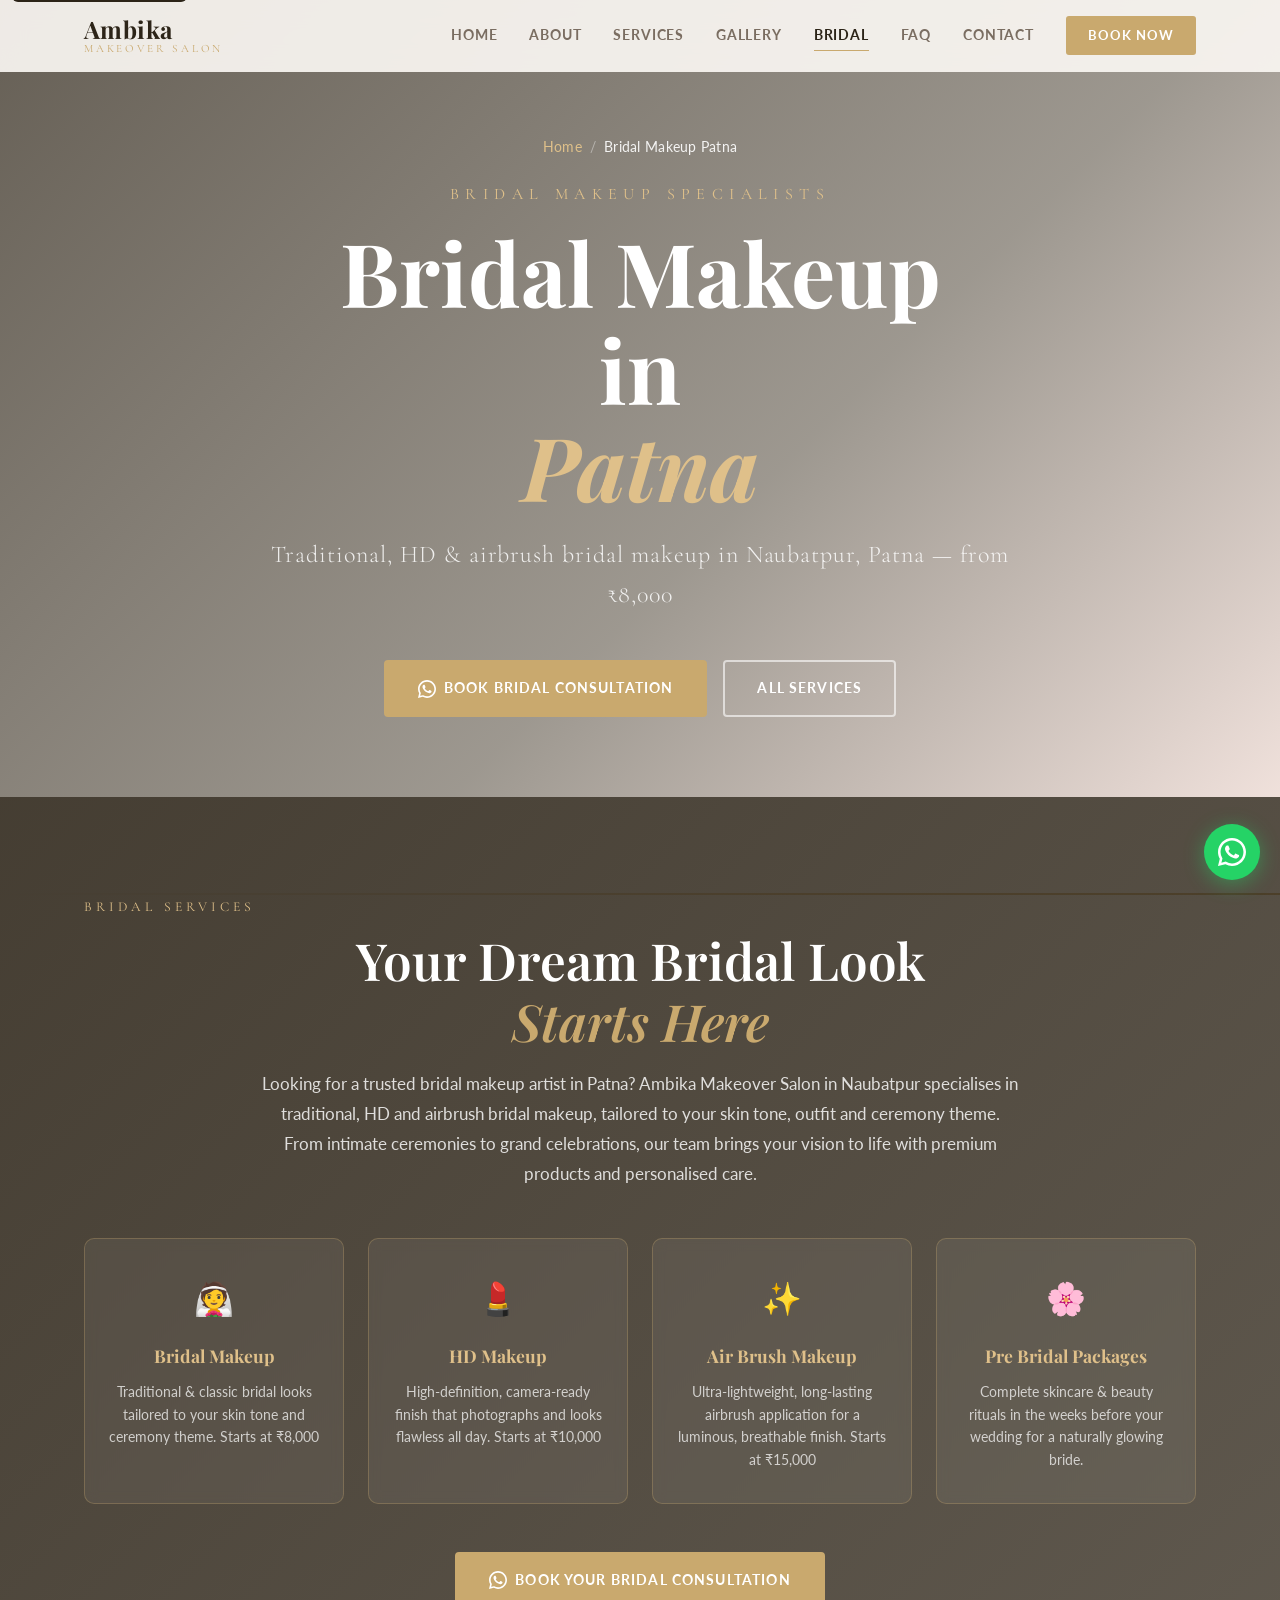
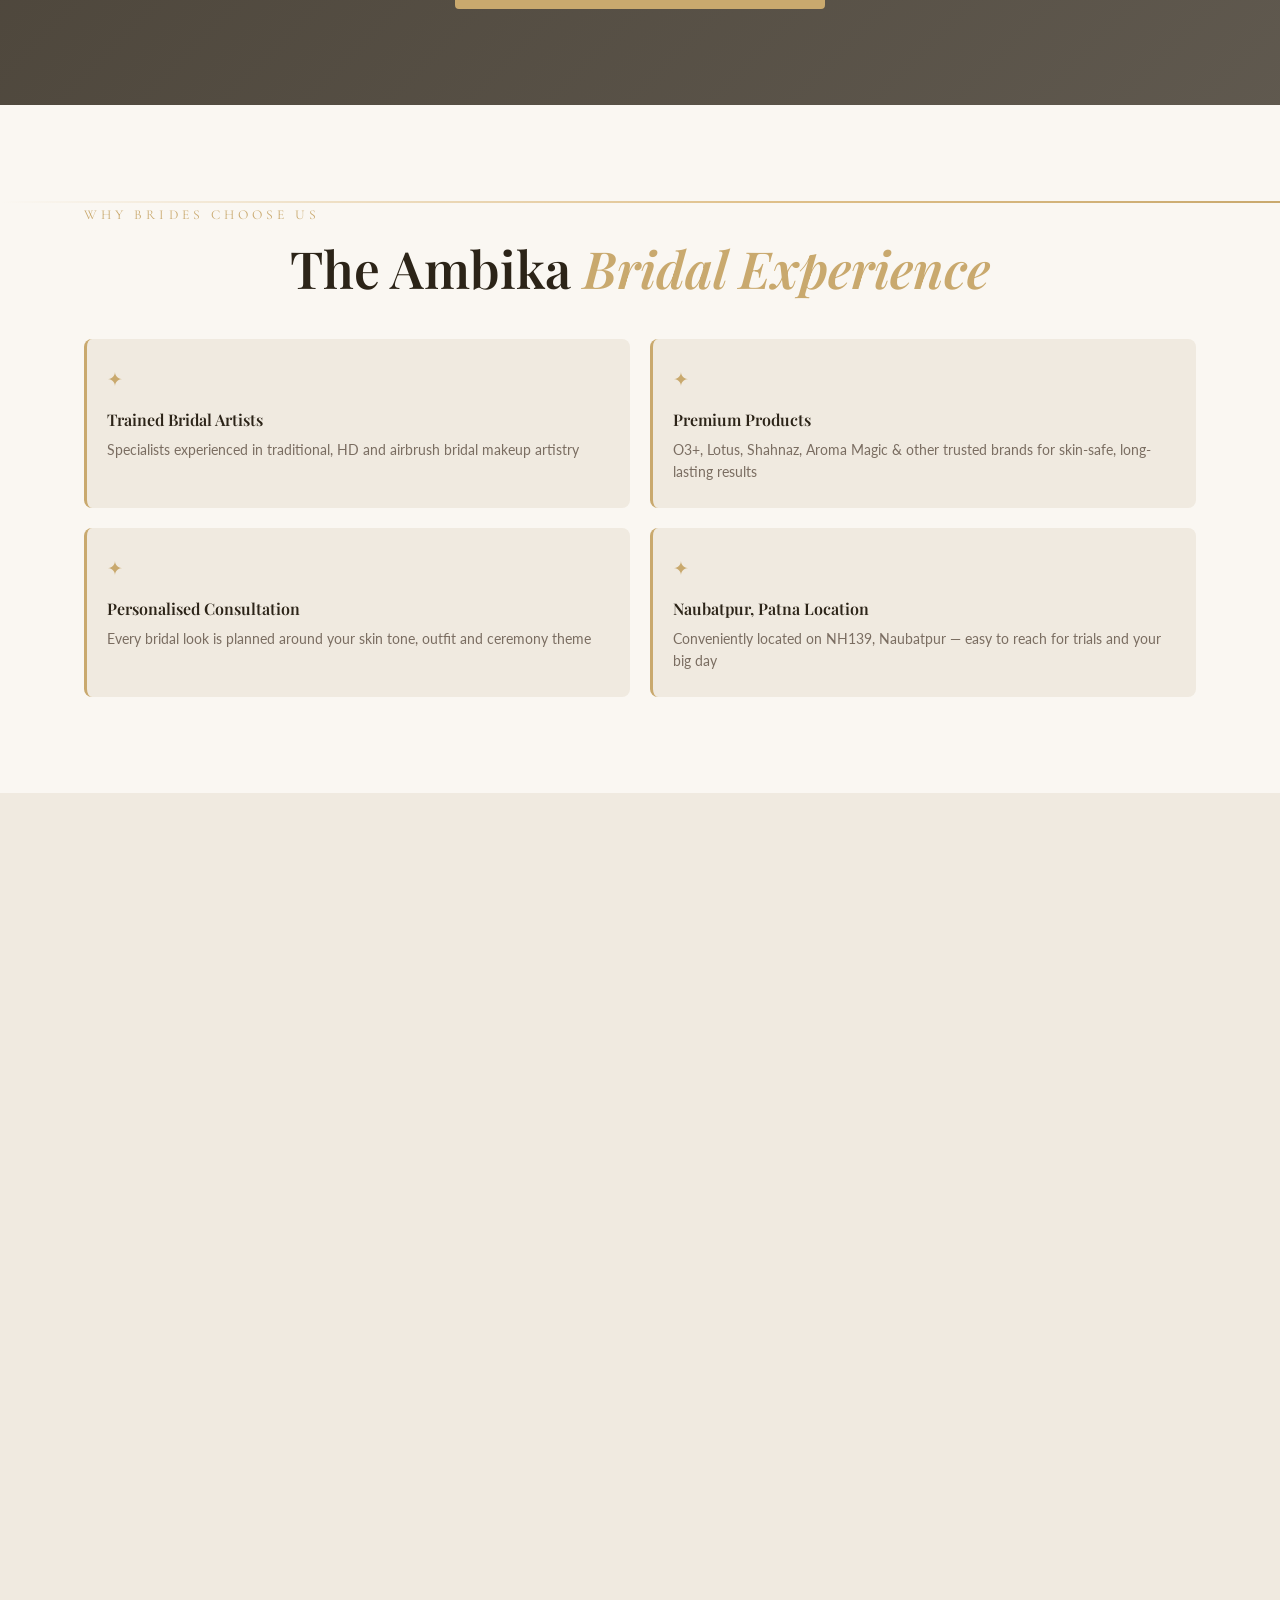
<file: bridal-makeup-patna.html>
<!DOCTYPE html>
<html lang="en-IN">
<head>
    <!-- Google tag (gtag.js) -->
  <script async src="https://www.googletagmanager.com/gtag/js?id=G-J586X97XYZ"></script>
  <script>
    window.dataLayer = window.dataLayer || [];
    function gtag(){dataLayer.push(arguments);}
    gtag('js', new Date());
  
    gtag('config', 'G-J586X97XYZ');
  </script>
  <meta charset="UTF-8" />
  <meta name="viewport" content="width=device-width, initial-scale=1.0" />

  <!-- ===== Primary Meta Tags ===== -->
  <title>Bridal Makeup in Patna | Ambika Makeover Salon, Naubatpur</title>
  <meta name="description" content="Bridal, HD &amp; airbrush makeup in Naubatpur, Patna. Bridal makeup from ₹8,000, HD from ₹10,000, airbrush from ₹15,000. Pre-bridal packages available. Book on WhatsApp." />
  <meta name="keywords" content="bridal makeup Patna, bridal makeup artist Naubatpur, HD makeup Patna, airbrush makeup Patna, pre bridal package Patna, bridal makeup artist Bihar, wedding makeup Patna" />
  <meta name="robots" content="index, follow, max-image-preview:large, max-snippet:-1, max-video-preview:-1" />
  <meta name="author" content="Ambika Makeover Salon" />
  <link rel="canonical" href="https://www.ambikamakeover.in/bridal-makeup-patna.html" />

  <meta http-equiv="content-language" content="en-IN" />
  <meta name="theme-color" content="#C9A96E" />
  <meta name="color-scheme" content="light" />
  <meta name="format-detection" content="telephone=yes" />

  <meta name="geo.region" content="IN-BR" />
  <meta name="geo.placename" content="Naubatpur, Patna, Bihar" />
  <meta name="geo.position" content="25.499550;84.957630" />
  <meta name="ICBM" content="25.499550, 84.957630" />

  <link rel="icon" href="/favicon.ico" sizes="any" />
  <link rel="icon" href="/favicon.svg" type="image/svg+xml" />
  <link rel="apple-touch-icon" sizes="180x180" href="/apple-touch-icon.png" />
  <link rel="manifest" href="/site.webmanifest" />

  <meta property="og:type" content="website" />
  <meta property="og:site_name" content="Ambika Makeover Salon" />
  <meta property="og:title" content="Bridal Makeup in Patna | Ambika Makeover Salon, Naubatpur" />
  <meta property="og:description" content="Bridal, HD &amp; airbrush makeup in Naubatpur, Patna. Packages from ₹8,000. Book your bridal consultation on WhatsApp." />
  <meta property="og:url" content="https://www.ambikamakeover.in/bridal-makeup-patna.html" />
  <meta property="og:image" content="https://www.ambikamakeover.in/og-image-bridal.jpg" />
  <meta property="og:image:width" content="1200" />
  <meta property="og:image:height" content="630" />
  <meta property="og:locale" content="en_IN" />

  <meta name="twitter:card" content="summary_large_image" />
  <meta name="twitter:title" content="Bridal Makeup in Patna | Ambika Makeover Salon" />
  <meta name="twitter:description" content="Bridal, HD &amp; airbrush makeup in Naubatpur, Patna. Packages from ₹8,000." />
  <meta name="twitter:image" content="https://www.ambikamakeover.in/og-image-bridal.jpg" />

  <meta http-equiv="Referrer-Policy" content="strict-origin-when-cross-origin" />
  <meta http-equiv="X-Content-Type-Options" content="nosniff" />

  <link rel="preconnect" href="https://fonts.googleapis.com" />
  <link rel="preconnect" href="https://fonts.gstatic.com" crossorigin />
  <link rel="preconnect" href="https://images.unsplash.com" crossorigin />
  <link rel="dns-prefetch" href="https://www.google.com" />
  <link rel="dns-prefetch" href="https://wa.me" />

  <link rel="preload" as="image" fetchpriority="high" href="https://images.unsplash.com/photo-1487412912498-0447578fcca8?w=1600&q=80&auto=format&fit=crop" />

  <link href="https://fonts.googleapis.com/css2?family=Playfair+Display:ital,wght@0,400;0,600;0,700;1,400;1,600&family=Lato:wght@300;400;700&family=Cormorant+Garamond:ital,wght@0,300;0,400;1,300&display=swap" rel="stylesheet" />
  <link rel="stylesheet" href="style.css" />

  <!-- ===== Structured Data ===== -->
  <script type="application/ld+json">
  {
    "@context": "https://schema.org",
    "@graph": [
      {
        "@type": "BreadcrumbList",
        "itemListElement": [
          { "@type": "ListItem", "position": 1, "name": "Home", "item": "https://www.ambikamakeover.in/" },
          { "@type": "ListItem", "position": 2, "name": "Bridal Makeup Patna", "item": "https://www.ambikamakeover.in/bridal-makeup-patna.html" }
        ]
      },
      {
        "@type": "WebPage",
        "@id": "https://www.ambikamakeover.in/bridal-makeup-patna.html#webpage",
        "url": "https://www.ambikamakeover.in/bridal-makeup-patna.html",
        "name": "Bridal Makeup in Patna | Ambika Makeover Salon, Naubatpur",
        "isPartOf": { "@id": "https://www.ambikamakeover.in/#website" },
        "about": { "@id": "https://www.ambikamakeover.in/#business" },
        "inLanguage": "en-IN"
      },
      {
        "@type": "Service",
        "name": "Bridal Makeup in Patna",
        "serviceType": "Bridal Makeup",
        "provider": { "@id": "https://www.ambikamakeover.in/#business" },
        "areaServed": [
          { "@type": "City", "name": "Patna" },
          { "@type": "Place", "name": "Naubatpur" }
        ],
        "hasOfferCatalog": {
          "@type": "OfferCatalog",
          "name": "Bridal Makeup Packages",
          "itemListElement": [
            { "@type": "Offer", "itemOffered": { "@type": "Service", "name": "Bridal Makeup" }, "priceCurrency": "INR", "price": "8000" },
            { "@type": "Offer", "itemOffered": { "@type": "Service", "name": "HD Makeup" }, "priceCurrency": "INR", "price": "10000" },
            { "@type": "Offer", "itemOffered": { "@type": "Service", "name": "Air Brush Makeup" }, "priceCurrency": "INR", "price": "15000" },
            { "@type": "Offer", "itemOffered": { "@type": "Service", "name": "Pre Bridal Package" } }
          ]
        }
      },
      {
        "@type": "FAQPage",
        "mainEntity": [
          {
            "@type": "Question",
            "name": "How much does bridal makeup cost in Patna at Ambika Makeover Salon?",
            "acceptedAnswer": { "@type": "Answer", "text": "Bridal makeup starts at ₹8,000, HD bridal makeup at ₹10,000, and airbrush bridal makeup at ₹15,000. Final pricing depends on the package and any add-ons you choose." }
          },
          {
            "@type": "Question",
            "name": "How far in advance should I book my bridal makeup?",
            "acceptedAnswer": { "@type": "Answer", "text": "We recommend booking your bridal makeup consultation on WhatsApp at least 3-4 weeks before your wedding date to secure your preferred date and time, especially during wedding season." }
          },
          {
            "@type": "Question",
            "name": "Do you offer pre-bridal packages?",
            "acceptedAnswer": { "@type": "Answer", "text": "Yes, we offer pre-bridal packages covering skincare and beauty rituals in the weeks leading up to your wedding. Contact us on WhatsApp for custom pricing based on your needs and timeline." }
          },
          {
            "@type": "Question",
            "name": "What's the difference between HD makeup and airbrush makeup?",
            "acceptedAnswer": { "@type": "Answer", "text": "HD makeup gives a high-definition, camera-ready finish that looks flawless in photos and videos. Airbrush makeup is applied with a fine mist for an ultra-lightweight, long-lasting, breathable finish — ideal for long wedding days." }
          }
        ]
      }
    ]
  }
  </script>
</head>
<body>

  <a href="#main-content" class="skip-link">Skip to main content</a>

  <!-- ========== NAVBAR ========== -->
  <header class="navbar" id="navbar">
    <div class="nav-inner">
      <a href="index.html" class="nav-logo">
        <span class="logo-main">Ambika</span>
        <span class="logo-sub">Makeover Salon</span>
      </a>

      <button class="nav-toggle" id="navToggle" aria-label="Toggle menu" aria-expanded="false" aria-controls="navLinks">
        <span></span><span></span><span></span>
      </button>

      <nav class="nav-links" id="navLinks">
        <a href="index.html#home" class="nav-link">Home</a>
        <a href="index.html#about" class="nav-link">About</a>
        <a href="services.html" class="nav-link">Services</a>
        <a href="index.html#gallery" class="nav-link">Gallery</a>
        <a href="bridal-makeup-patna.html" class="nav-link">Bridal</a>
        <a href="index.html#faq" class="nav-link">FAQ</a>
        <a href="index.html#contact" class="nav-link">Contact</a>
        <a href="https://wa.me/919065409709?text=Hi%2C%20I%20am%20interested%20in%20Bridal%20packages%20at%20Ambika%20Makeover%20Salon."
           class="nav-book" target="_blank" rel="noopener">Book Now</a>
      </nav>
    </div>
  </header>

  <main id="main-content">

  <!-- ========== PAGE HERO ========== -->
  <section class="hero hero--page" id="home" style="background-image:url('https://images.unsplash.com/photo-1487412912498-0447578fcca8?w=1600&q=80&auto=format&fit=crop');">
    <div class="hero-overlay"></div>
    <div class="hero-content reveal-hero">
      <nav class="breadcrumb" aria-label="Breadcrumb">
        <a href="index.html">Home</a>
        <span aria-hidden="true">/</span>
        <span class="current" aria-current="page">Bridal Makeup Patna</span>
      </nav>
      <p class="hero-eyebrow">Bridal Makeup Specialists</p>
      <h1 class="hero-title">Bridal Makeup<br>in <em>Patna</em></h1>
      <p class="hero-tagline">Traditional, HD &amp; airbrush bridal makeup in Naubatpur, Patna — from ₹8,000</p>
      <div class="hero-actions">
        <a href="https://wa.me/919065409709?text=Hi%2C%20I%20am%20interested%20in%20Bridal%20packages%20at%20Ambika%20Makeover%20Salon."
           class="btn-primary" target="_blank" rel="noopener">
          <svg width="18" height="18" viewBox="0 0 24 24" fill="currentColor" aria-hidden="true"><path d="M17.472 14.382c-.297-.149-1.758-.867-2.03-.967-.273-.099-.471-.148-.67.15-.197.297-.767.966-.94 1.164-.173.199-.347.223-.644.075-.297-.15-1.255-.463-2.39-1.475-.883-.788-1.48-1.761-1.653-2.059-.173-.297-.018-.458.13-.606.134-.133.298-.347.446-.52.149-.174.198-.298.298-.497.099-.198.05-.371-.025-.52-.075-.149-.669-1.612-.916-2.207-.242-.579-.487-.5-.669-.51-.173-.008-.371-.01-.57-.01-.198 0-.52.074-.792.372-.272.297-1.04 1.016-1.04 2.479 0 1.462 1.065 2.875 1.213 3.074.149.198 2.096 3.2 5.077 4.487.709.306 1.262.489 1.694.625.712.227 1.36.195 1.871.118.571-.085 1.758-.719 2.006-1.413.248-.694.248-1.289.173-1.413-.074-.124-.272-.198-.57-.347z"/><path d="M12 0C5.373 0 0 5.373 0 12c0 2.115.554 4.1 1.523 5.824L0 24l6.336-1.501A11.93 11.93 0 0 0 12 24c6.627 0 12-5.373 12-12S18.627 0 12 0zm0 21.818a9.794 9.794 0 0 1-4.988-1.363l-.358-.213-3.761.891.953-3.657-.233-.374A9.794 9.794 0 0 1 2.182 12C2.182 6.57 6.57 2.182 12 2.182S21.818 6.57 21.818 12 17.43 21.818 12 21.818z"/></svg>
          Book Bridal Consultation
        </a>
        <a href="services.html" class="btn-outline">All Services</a>
      </div>
    </div>
  </section>

  <!-- ========== BRIDAL INTRO ========== -->
  <section class="bridal section-pad" id="bridal">
    <div class="shimmer-rule"></div>
    <div class="bridal-bg-overlay"></div>
    <div class="container">
      <div class="section-label light">Bridal Services</div>
      <h2 class="section-title text-center light">Your Dream Bridal Look<br><em>Starts Here</em></h2>
      <p class="section-intro" style="color:rgba(255,255,255,0.82);">Looking for a trusted bridal makeup artist in Patna? Ambika Makeover Salon in Naubatpur specialises in traditional, HD and airbrush bridal makeup, tailored to your skin tone, outfit and ceremony theme. From intimate ceremonies to grand celebrations, our team brings your vision to life with premium products and personalised care.</p>

      <div class="bridal-cards">
        <div class="bridal-card scroll-reveal">
          <div class="bridal-card-icon">👰</div>
          <h3>Bridal Makeup</h3>
          <p>Traditional &amp; classic bridal looks tailored to your skin tone and ceremony theme. Starts at ₹8,000</p>
        </div>
        <div class="bridal-card scroll-reveal">
          <div class="bridal-card-icon">💄</div>
          <h3>HD Makeup</h3>
          <p>High-definition, camera-ready finish that photographs and looks flawless all day. Starts at ₹10,000</p>
        </div>
        <div class="bridal-card scroll-reveal">
          <div class="bridal-card-icon">✨</div>
          <h3>Air Brush Makeup</h3>
          <p>Ultra-lightweight, long-lasting airbrush application for a luminous, breathable finish. Starts at ₹15,000</p>
        </div>
        <div class="bridal-card scroll-reveal">
          <div class="bridal-card-icon">🌸</div>
          <h3>Pre Bridal Packages</h3>
          <p>Complete skincare &amp; beauty rituals in the weeks before your wedding for a naturally glowing bride.</p>
        </div>
      </div>

      <div class="bridal-cta scroll-reveal">
        <a href="https://wa.me/919065409709?text=Hi%2C%20I%20am%20interested%20in%20Bridal%20packages%20at%20Ambika%20Makeover%20Salon."
           class="btn-primary" target="_blank" rel="noopener">
          <svg width="18" height="18" viewBox="0 0 24 24" fill="currentColor" aria-hidden="true"><path d="M17.472 14.382c-.297-.149-1.758-.867-2.03-.967-.273-.099-.471-.148-.67.15-.197.297-.767.966-.94 1.164-.173.199-.347.223-.644.075-.297-.15-1.255-.463-2.39-1.475-.883-.788-1.48-1.761-1.653-2.059-.173-.297-.018-.458.13-.606.134-.133.298-.347.446-.52.149-.174.198-.298.298-.497.099-.198.05-.371-.025-.52-.075-.149-.669-1.612-.916-2.207-.242-.579-.487-.5-.669-.51-.173-.008-.371-.01-.57-.01-.198 0-.52.074-.792.372-.272.297-1.04 1.016-1.04 2.479 0 1.462 1.065 2.875 1.213 3.074.149.198 2.096 3.2 5.077 4.487.709.306 1.262.489 1.694.625.712.227 1.36.195 1.871.118.571-.085 1.758-.719 2.006-1.413.248-.694.248-1.289.173-1.413-.074-.124-.272-.198-.57-.347z"/><path d="M12 0C5.373 0 0 5.373 0 12c0 2.115.554 4.1 1.523 5.824L0 24l6.336-1.501A11.93 11.93 0 0 0 12 24c6.627 0 12-5.373 12-12S18.627 0 12 0zm0 21.818a9.794 9.794 0 0 1-4.988-1.363l-.358-.213-3.761.891.953-3.657-.233-.374A9.794 9.794 0 0 1 2.182 12C2.182 6.57 6.57 2.182 12 2.182S21.818 6.57 21.818 12 17.43 21.818 12 21.818z"/></svg>
          Book Your Bridal Consultation
        </a>
      </div>
    </div>
  </section>

  <!-- ========== WHY CHOOSE US ========== -->
  <section class="about section-pad" id="why-us">
    <div class="shimmer-rule"></div>
    <div class="container">
      <div class="section-label">Why Brides Choose Us</div>
      <h2 class="section-title text-center">The Ambika <em>Bridal Experience</em></h2>
      <div class="about-highlights" style="margin-top:40px;">
        <div class="highlight-card scroll-reveal">
          <div class="highlight-icon">✦</div>
          <h3>Trained Bridal Artists</h3>
          <p>Specialists experienced in traditional, HD and airbrush bridal makeup artistry</p>
        </div>
        <div class="highlight-card scroll-reveal">
          <div class="highlight-icon">✦</div>
          <h3>Premium Products</h3>
          <p>O3+, Lotus, Shahnaz, Aroma Magic &amp; other trusted brands for skin-safe, long-lasting results</p>
        </div>
        <div class="highlight-card scroll-reveal">
          <div class="highlight-icon">✦</div>
          <h3>Personalised Consultation</h3>
          <p>Every bridal look is planned around your skin tone, outfit and ceremony theme</p>
        </div>
        <div class="highlight-card scroll-reveal">
          <div class="highlight-icon">✦</div>
          <h3>Naubatpur, Patna Location</h3>
          <p>Conveniently located on NH139, Naubatpur — easy to reach for trials and your big day</p>
        </div>
      </div>
    </div>
  </section>

  <!-- ========== BRIDAL TESTIMONIAL ========== -->
  <section class="testimonials section-pad" id="bridal-testimonial">
    <div class="shimmer-rule"></div>
    <div class="container">
      <div class="section-label">A Real Bride's Experience</div>
      <h2 class="section-title text-center">What Our <em>Brides Say</em></h2>

      <div class="testi-grid" style="max-width:520px; margin:0 auto;">
        <div class="testi-card scroll-reveal">
          <div class="testi-stars">★★★★★</div>
          <p class="testi-text">"The bridal makeup was absolutely stunning. Every detail was perfect and I felt like the most beautiful version of myself on my wedding day. Highly recommend!"</p>
          <div class="testi-author">
            <div class="testi-avatar">P</div>
            <div>
              <div class="testi-name">Priya Sharma</div>
              <div class="testi-role">Bride · Patna</div>
            </div>
          </div>
        </div>
      </div>

      <div class="section-more-link">
        <a href="index.html#testimonials">Read more client reviews →</a>
      </div>
    </div>
  </section>

  <!-- ========== BRIDAL FAQ ========== -->
  <section class="faq section-pad" id="bridal-faq">
    <div class="shimmer-rule"></div>
    <div class="container">
      <div class="section-label">Good To Know</div>
      <h2 class="section-title text-center">Bridal Makeup <em>FAQ</em></h2>

      <div class="faq-list scroll-reveal">
        <details class="faq-item">
          <summary>How much does bridal makeup cost in Patna at Ambika Makeover Salon?</summary>
          <p>Bridal makeup starts at ₹8,000, HD bridal makeup at ₹10,000, and airbrush bridal makeup at ₹15,000. Final pricing depends on the package and any add-ons you choose.</p>
        </details>
        <details class="faq-item">
          <summary>How far in advance should I book my bridal makeup?</summary>
          <p>We recommend booking your bridal makeup consultation on WhatsApp at least 3-4 weeks before your wedding date to secure your preferred date and time, especially during wedding season.</p>
        </details>
        <details class="faq-item">
          <summary>Do you offer pre-bridal packages?</summary>
          <p>Yes, we offer pre-bridal packages covering skincare and beauty rituals in the weeks leading up to your wedding. Contact us on WhatsApp for custom pricing based on your needs and timeline.</p>
        </details>
        <details class="faq-item">
          <summary>What's the difference between HD makeup and airbrush makeup?</summary>
          <p>HD makeup gives a high-definition, camera-ready finish that looks flawless in photos and videos. Airbrush makeup is applied with a fine mist for an ultra-lightweight, long-lasting, breathable finish — ideal for long wedding days.</p>
        </details>
      </div>
    </div>
  </section>

  </main>

  <!-- ========== FOOTER ========== -->
  <footer class="footer">
    <div class="footer-inner container">
      <div class="footer-brand">
        <span class="logo-main">Ambika</span>
        <span class="logo-sub">Makeover Salon</span>
        <p class="footer-tagline">Beauty &nbsp;•&nbsp; Style &nbsp;•&nbsp; Confidence</p>
      </div>
      <div class="footer-links">
        <a href="index.html#home">Home</a>
        <a href="index.html#about">About</a>
        <a href="services.html">Services</a>
        <a href="index.html#gallery">Gallery</a>
        <a href="bridal-makeup-patna.html">Bridal</a>
        <a href="index.html#faq">FAQ</a>
        <a href="index.html#contact">Contact</a>
      </div>
      <div class="footer-social">
        <a href="https://wa.me/919065409709" target="_blank" rel="noopener" aria-label="Chat with Ambika Makeover Salon on WhatsApp" class="social-icon">
          <svg viewBox="0 0 24 24" width="22" height="22" fill="currentColor" aria-hidden="true" focusable="false"><path d="M17.472 14.382c-.297-.149-1.758-.867-2.03-.967-.273-.099-.471-.148-.67.15-.197.297-.767.966-.94 1.164-.173.199-.347.223-.644.075-.297-.15-1.255-.463-2.39-1.475-.883-.788-1.48-1.761-1.653-2.059-.173-.297-.018-.458.13-.606.134-.133.298-.347.446-.52.149-.174.198-.298.298-.497.099-.198.05-.371-.025-.52-.075-.149-.669-1.612-.916-2.207-.242-.579-.487-.5-.669-.51-.173-.008-.371-.01-.57-.01-.198 0-.52.074-.792.372-.272.297-1.04 1.016-1.04 2.479 0 1.462 1.065 2.875 1.213 3.074.149.198 2.096 3.2 5.077 4.487.709.306 1.262.489 1.694.625.712.227 1.36.195 1.871.118.571-.085 1.758-.719 2.006-1.413.248-.694.248-1.289.173-1.413-.074-.124-.272-.198-.57-.347z"/><path d="M12 0C5.373 0 0 5.373 0 12c0 2.115.554 4.1 1.523 5.824L0 24l6.336-1.501A11.93 11.93 0 0 0 12 24c6.627 0 12-5.373 12-12S18.627 0 12 0zm0 21.818a9.794 9.794 0 0 1-4.988-1.363l-.358-.213-3.761.891.953-3.657-.233-.374A9.794 9.794 0 0 1 2.182 12C2.182 6.57 6.57 2.182 12 2.182S21.818 6.57 21.818 12 17.43 21.818 12 21.818z"/></svg>
        </a>
        <a href="https://www.instagram.com/ambikasharma4886/" target="_blank" rel="noopener" aria-label="Ambika Makeover Salon on Instagram" class="social-icon">
          <svg viewBox="0 0 24 24" width="22" height="22" fill="currentColor" aria-hidden="true" focusable="false"><path d="M12 2.163c3.204 0 3.584.012 4.85.07 3.252.148 4.771 1.691 4.919 4.919.058 1.265.069 1.645.069 4.849 0 3.205-.012 3.584-.069 4.849-.149 3.225-1.664 4.771-4.919 4.919-1.266.058-1.644.07-4.85.07-3.204 0-3.584-.012-4.849-.07-3.26-.149-4.771-1.699-4.919-4.92-.058-1.265-.07-1.644-.07-4.849 0-3.204.013-3.583.07-4.849.149-3.227 1.664-4.771 4.919-4.919 1.266-.057 1.645-.069 4.849-.069zM12 0C8.741 0 8.333.014 7.053.072 2.695.272.273 2.69.073 7.052.014 8.333 0 8.741 0 12c0 3.259.014 3.668.072 4.948.2 4.358 2.618 6.78 6.98 6.98C8.333 23.986 8.741 24 12 24c3.259 0 3.668-.014 4.948-.072 4.354-.2 6.782-2.618 6.979-6.98.059-1.28.073-1.689.073-4.948 0-3.259-.014-3.667-.072-4.947-.196-4.354-2.617-6.78-6.979-6.98C15.668.014 15.259 0 12 0zm0 5.838a6.162 6.162 0 1 0 0 12.324 6.162 6.162 0 0 0 0-12.324zM12 16a4 4 0 1 1 0-8 4 4 0 0 1 0 8zm6.406-11.845a1.44 1.44 0 1 0 0 2.881 1.44 1.44 0 0 0 0-2.881z"/></svg>
        </a>
        <a href="https://www.facebook.com/profile.php?id=100071092389397" target="_blank" rel="noopener" aria-label="Ambika Makeover Salon on Facebook" class="social-icon">
          <svg viewBox="0 0 24 24" width="22" height="22" fill="currentColor" aria-hidden="true" focusable="false"><path d="M24 12.073c0-6.627-5.373-12-12-12s-12 5.373-12 12c0 5.99 4.388 10.954 10.125 11.854v-8.385H7.078v-3.47h3.047V9.43c0-3.007 1.792-4.669 4.533-4.669 1.312 0 2.686.235 2.686.235v2.953H15.83c-1.491 0-1.956.925-1.956 1.874v2.25h3.328l-.532 3.47h-2.796v8.385C19.612 23.027 24 18.062 24 12.073z"/></svg>
        </a>
      </div>
    </div>
    <div class="footer-bottom">
      <p>© 2026 Ambika Makeover Salon · Naubatpur, Patna, Bihar · All rights reserved</p>
    </div>
  </footer>

  <button class="back-to-top" id="backToTop" aria-label="Back to top">↑</button>

  <a href="https://wa.me/919065409709?text=Hi%2C%20I%20am%20interested%20in%20Bridal%20packages%20at%20Ambika%20Makeover%20Salon."
     class="wa-float" target="_blank" rel="noopener" aria-label="Chat on WhatsApp">
    <svg viewBox="0 0 24 24" width="28" height="28" fill="white" aria-hidden="true"><path d="M17.472 14.382c-.297-.149-1.758-.867-2.03-.967-.273-.099-.471-.148-.67.15-.197.297-.767.966-.94 1.164-.173.199-.347.223-.644.075-.297-.15-1.255-.463-2.39-1.475-.883-.788-1.48-1.761-1.653-2.059-.173-.297-.018-.458.13-.606.134-.133.298-.347.446-.52.149-.174.198-.298.298-.497.099-.198.05-.371-.025-.52-.075-.149-.669-1.612-.916-2.207-.242-.579-.487-.5-.669-.51-.173-.008-.371-.01-.57-.01-.198 0-.52.074-.792.372-.272.297-1.04 1.016-1.04 2.479 0 1.462 1.065 2.875 1.213 3.074.149.198 2.096 3.2 5.077 4.487.709.306 1.262.489 1.694.625.712.227 1.36.195 1.871.118.571-.085 1.758-.719 2.006-1.413.248-.694.248-1.289.173-1.413-.074-.124-.272-.198-.57-.347z"/><path d="M12 0C5.373 0 0 5.373 0 12c0 2.115.554 4.1 1.523 5.824L0 24l6.336-1.501A11.93 11.93 0 0 0 12 24c6.627 0 12-5.373 12-12S18.627 0 12 0zm0 21.818a9.794 9.794 0 0 1-4.988-1.363l-.358-.213-3.761.891.953-3.657-.233-.374A9.794 9.794 0 0 1 2.182 12C2.182 6.57 6.57 2.182 12 2.182S21.818 6.57 21.818 12 17.43 21.818 12 21.818z"/></svg>
  </a>

  <script src="script.js"></script>
</body>
</html>
</file>
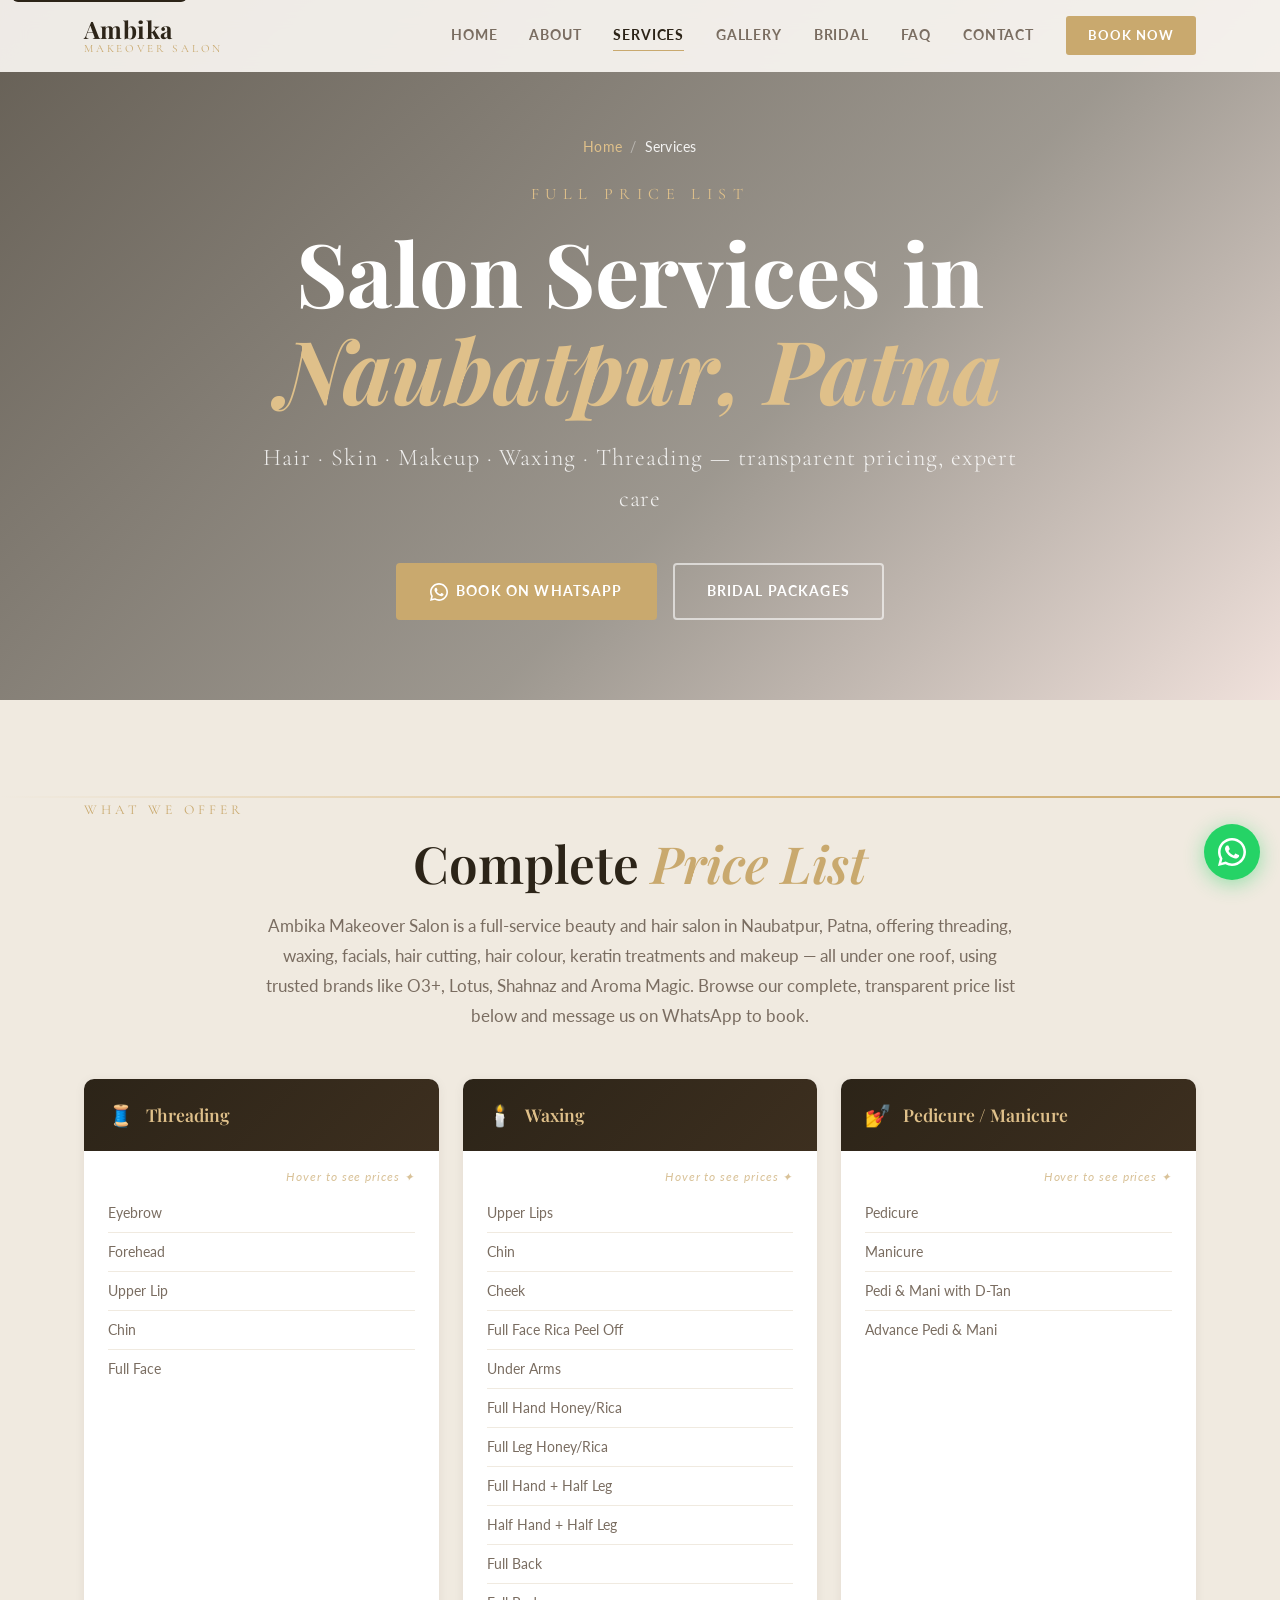
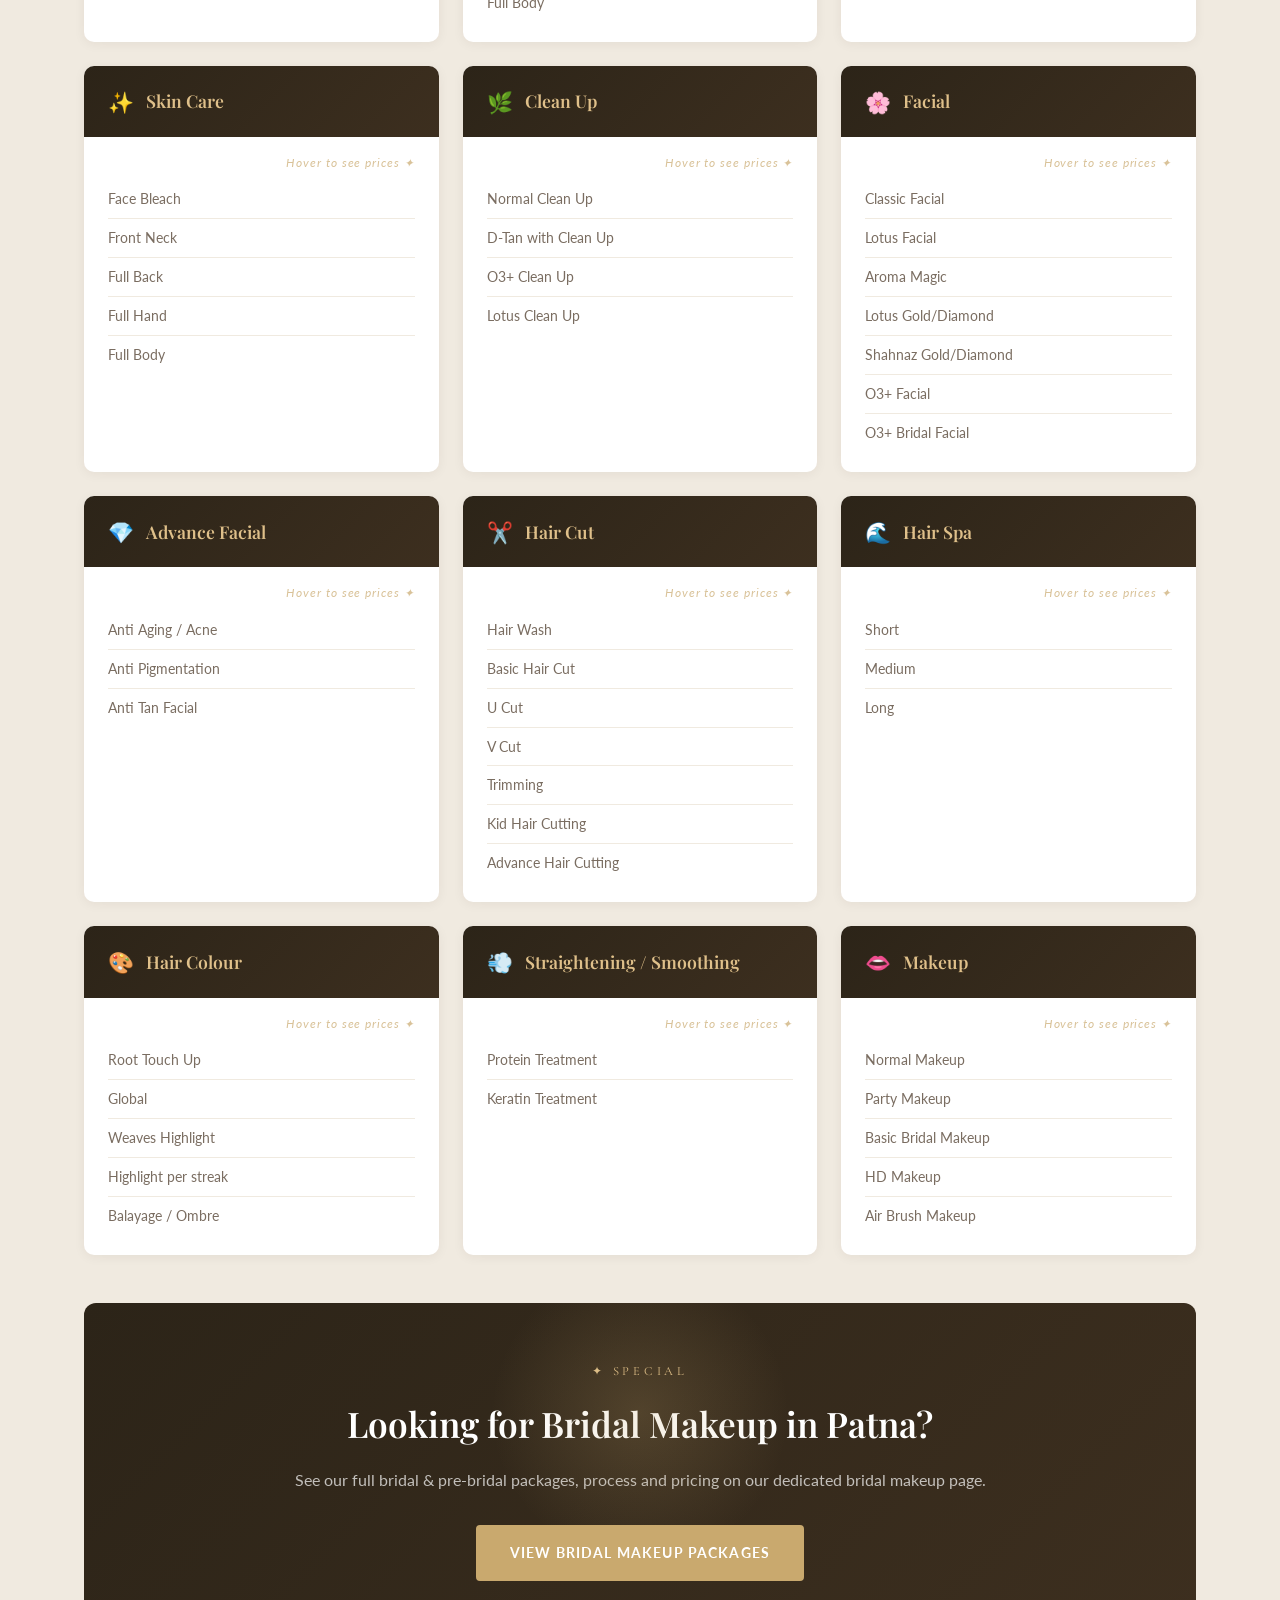
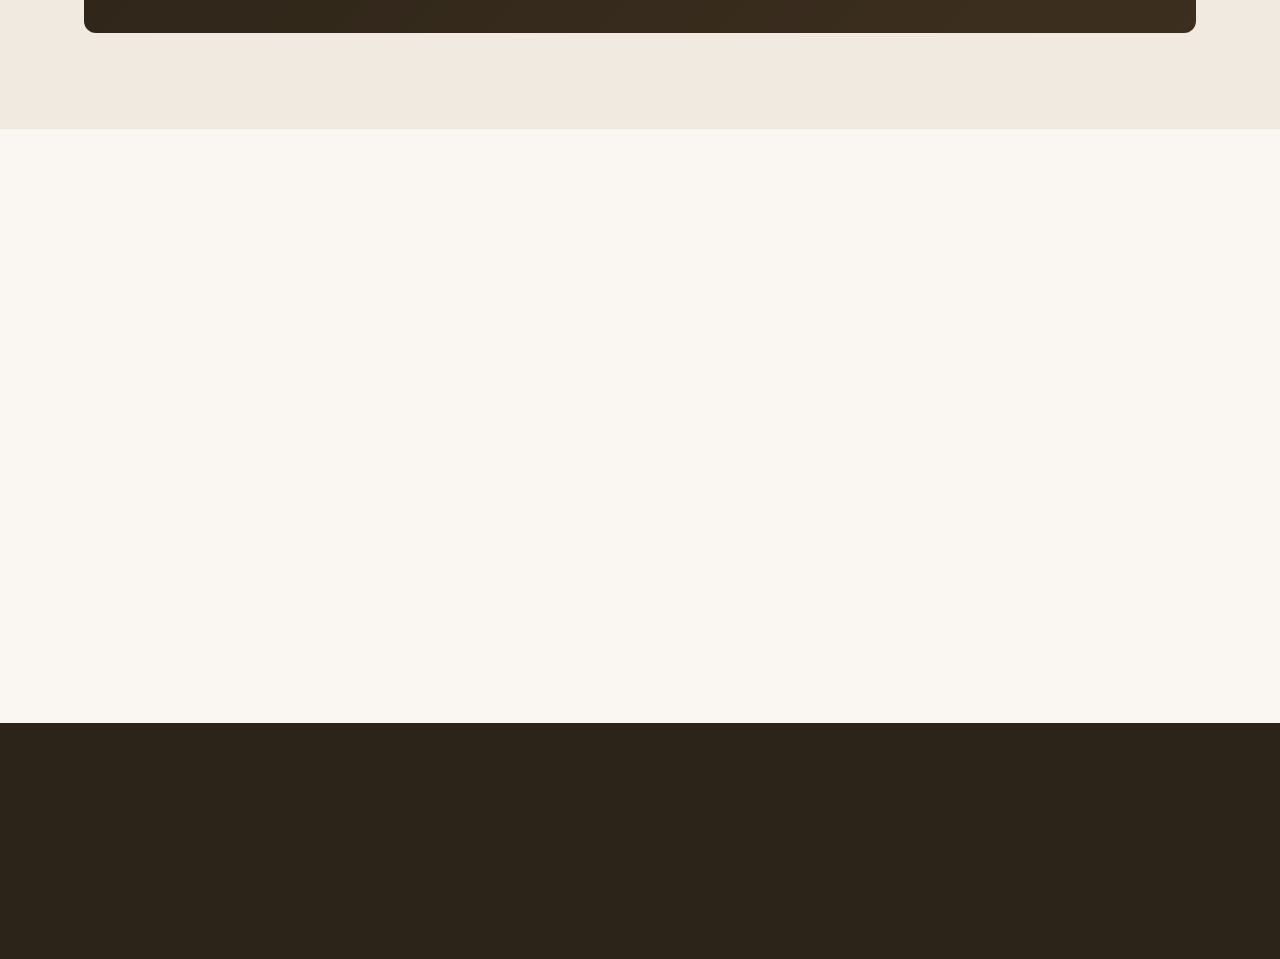
<file: services.html>
<!DOCTYPE html>
<html lang="en-IN">
<head>
  <!-- Google tag (gtag.js) -->
  <script async src="https://www.googletagmanager.com/gtag/js?id=G-J586X97XYZ"></script>
  <script>
    window.dataLayer = window.dataLayer || [];
    function gtag(){dataLayer.push(arguments);}
    gtag('js', new Date());
  
    gtag('config', 'G-J586X97XYZ');
  </script>
  <meta charset="UTF-8" />
  <meta name="viewport" content="width=device-width, initial-scale=1.0" />

  <!-- ===== Primary Meta Tags ===== -->
  <title>Salon Services &amp; Price List | Ambika Makeover Salon, Naubatpur Patna</title>
  <meta name="description" content="Full price list for hair, skin, makeup, waxing, threading &amp; facial services at Ambika Makeover Salon, Naubatpur, Patna. Transparent pricing, expert staff. Book on WhatsApp." />
  <meta name="keywords" content="beauty salon services Patna, hair salon price list Naubatpur, facial price Patna, waxing salon Patna, threading salon Naubatpur, keratin treatment price Patna, hair spa Patna, manicure pedicure Patna" />
  <meta name="robots" content="index, follow, max-image-preview:large, max-snippet:-1, max-video-preview:-1" />
  <meta name="author" content="Ambika Makeover Salon" />
  <link rel="canonical" href="https://www.ambikamakeover.in/services.html" />

  <meta http-equiv="content-language" content="en-IN" />
  <meta name="theme-color" content="#C9A96E" />
  <meta name="color-scheme" content="light" />
  <meta name="format-detection" content="telephone=yes" />

  <meta name="geo.region" content="IN-BR" />
  <meta name="geo.placename" content="Naubatpur, Patna, Bihar" />
  <meta name="geo.position" content="25.499550;84.957630" />
  <meta name="ICBM" content="25.499550, 84.957630" />

  <link rel="icon" href="/favicon.ico" sizes="any" />
  <link rel="icon" href="/favicon.svg" type="image/svg+xml" />
  <link rel="apple-touch-icon" sizes="180x180" href="/apple-touch-icon.png" />
  <link rel="manifest" href="/site.webmanifest" />

  <meta property="og:type" content="website" />
  <meta property="og:site_name" content="Ambika Makeover Salon" />
  <meta property="og:title" content="Salon Services &amp; Price List | Ambika Makeover Salon, Naubatpur Patna" />
  <meta property="og:description" content="Full price list for hair, skin, makeup, waxing, threading &amp; facial services at Ambika Makeover Salon, Naubatpur, Patna." />
  <meta property="og:url" content="https://www.ambikamakeover.in/services.html" />
  <meta property="og:image" content="https://www.ambikamakeover.in/og-image.jpg" />
  <meta property="og:image:width" content="1200" />
  <meta property="og:image:height" content="630" />
  <meta property="og:locale" content="en_IN" />

  <meta name="twitter:card" content="summary_large_image" />
  <meta name="twitter:title" content="Salon Services &amp; Price List | Ambika Makeover Salon" />
  <meta name="twitter:description" content="Hair, skin, makeup, waxing, threading &amp; facial services in Naubatpur, Patna." />
  <meta name="twitter:image" content="https://www.ambikamakeover.in/og-image.jpg" />

  <meta http-equiv="Referrer-Policy" content="strict-origin-when-cross-origin" />
  <meta http-equiv="X-Content-Type-Options" content="nosniff" />

  <link rel="preconnect" href="https://fonts.googleapis.com" />
  <link rel="preconnect" href="https://fonts.gstatic.com" crossorigin />
  <link rel="dns-prefetch" href="https://www.google.com" />
  <link rel="dns-prefetch" href="https://wa.me" />

  <link href="https://fonts.googleapis.com/css2?family=Playfair+Display:ital,wght@0,400;0,600;0,700;1,400;1,600&family=Lato:wght@300;400;700&family=Cormorant+Garamond:ital,wght@0,300;0,400;1,300&display=swap" rel="stylesheet" />
  <link rel="stylesheet" href="style.css" />

  <!-- ===== Structured Data ===== -->
  <script type="application/ld+json">
  {
    "@context": "https://schema.org",
    "@graph": [
      {
        "@type": "BreadcrumbList",
        "itemListElement": [
          { "@type": "ListItem", "position": 1, "name": "Home", "item": "https://www.ambikamakeover.in/" },
          { "@type": "ListItem", "position": 2, "name": "Services", "item": "https://www.ambikamakeover.in/services.html" }
        ]
      },
      {
        "@type": "WebPage",
        "@id": "https://www.ambikamakeover.in/services.html#webpage",
        "url": "https://www.ambikamakeover.in/services.html",
        "name": "Salon Services & Price List | Ambika Makeover Salon, Naubatpur Patna",
        "isPartOf": { "@id": "https://www.ambikamakeover.in/#website" },
        "about": { "@id": "https://www.ambikamakeover.in/#business" },
        "inLanguage": "en-IN"
      },
      {
        "@type": "Service",
        "serviceType": "Beauty Salon Services",
        "provider": { "@id": "https://www.ambikamakeover.in/#business" },
        "areaServed": { "@type": "City", "name": "Patna" },
        "hasOfferCatalog": {
          "@type": "OfferCatalog",
          "name": "Full Salon Price List",
          "itemListElement": [
            { "@type": "Offer", "itemOffered": { "@type": "Service", "name": "Eyebrow Threading" }, "priceCurrency": "INR", "price": "30" },
            { "@type": "Offer", "itemOffered": { "@type": "Service", "name": "Full Face Threading" }, "priceCurrency": "INR", "price": "100" },
            { "@type": "Offer", "itemOffered": { "@type": "Service", "name": "Full Body Waxing" }, "priceCurrency": "INR", "price": "2000" },
            { "@type": "Offer", "itemOffered": { "@type": "Service", "name": "Pedicure" }, "priceCurrency": "INR", "price": "500" },
            { "@type": "Offer", "itemOffered": { "@type": "Service", "name": "Manicure" }, "priceCurrency": "INR", "price": "500" },
            { "@type": "Offer", "itemOffered": { "@type": "Service", "name": "Classic Facial" }, "priceCurrency": "INR", "price": "500" },
            { "@type": "Offer", "itemOffered": { "@type": "Service", "name": "O3+ Bridal Facial" }, "priceCurrency": "INR", "price": "2500" },
            { "@type": "Offer", "itemOffered": { "@type": "Service", "name": "Anti Aging / Acne Facial" }, "priceCurrency": "INR", "price": "2500" },
            { "@type": "Offer", "itemOffered": { "@type": "Service", "name": "Basic Hair Cut" }, "priceCurrency": "INR", "price": "200" },
            { "@type": "Offer", "itemOffered": { "@type": "Service", "name": "Hair Spa" }, "priceCurrency": "INR", "price": "500" },
            { "@type": "Offer", "itemOffered": { "@type": "Service", "name": "Root Touch Up Hair Colour" }, "priceCurrency": "INR", "price": "700" },
            { "@type": "Offer", "itemOffered": { "@type": "Service", "name": "Keratin Treatment" }, "priceCurrency": "INR", "price": "2500" },
            { "@type": "Offer", "itemOffered": { "@type": "Service", "name": "Party Makeup" }, "priceCurrency": "INR", "price": "500" }
          ]
        }
      },
      {
        "@type": "FAQPage",
        "mainEntity": [
          {
            "@type": "Question",
            "name": "Do you offer walk-in services or is booking required?",
            "acceptedAnswer": { "@type": "Answer", "text": "Walk-ins are welcome for everyday services like threading, waxing and haircuts. For facials, hair colour, keratin treatments and makeup, we recommend messaging us on WhatsApp first to check availability." }
          },
          {
            "@type": "Question",
            "name": "Which brands do you use for facials and skincare?",
            "acceptedAnswer": { "@type": "Answer", "text": "We use premium brands including O3+, Lotus, Shahnaz and Aroma Magic across our facial and skincare treatments." }
          },
          {
            "@type": "Question",
            "name": "Can prices vary based on hair length or skin condition?",
            "acceptedAnswer": { "@type": "Answer", "text": "Yes — services like hair spa, hair colour and waxing are priced by hair length, and some skin treatments may be adjusted after a consultation. Message us on WhatsApp for an exact quote." }
          }
        ]
      }
    ]
  }
  </script>
</head>
<body>

  <a href="#main-content" class="skip-link">Skip to main content</a>

  <!-- ========== NAVBAR ========== -->
  <header class="navbar" id="navbar">
    <div class="nav-inner">
      <a href="index.html" class="nav-logo">
        <span class="logo-main">Ambika</span>
        <span class="logo-sub">Makeover Salon</span>
      </a>

      <button class="nav-toggle" id="navToggle" aria-label="Toggle menu" aria-expanded="false" aria-controls="navLinks">
        <span></span><span></span><span></span>
      </button>

      <nav class="nav-links" id="navLinks">
        <a href="index.html#home" class="nav-link">Home</a>
        <a href="index.html#about" class="nav-link">About</a>
        <a href="services.html" class="nav-link">Services</a>
        <a href="index.html#gallery" class="nav-link">Gallery</a>
        <a href="bridal-makeup-patna.html" class="nav-link">Bridal</a>
        <a href="index.html#faq" class="nav-link">FAQ</a>
        <a href="index.html#contact" class="nav-link">Contact</a>
        <a href="https://wa.me/919065409709?text=Hi%2C%20I%20would%20like%20to%20book%20an%20appointment%20at%20Ambika%20Makeover%20Salon."
           class="nav-book" target="_blank" rel="noopener">Book Now</a>
      </nav>
    </div>
  </header>

  <main id="main-content">

  <!-- ========== PAGE HERO ========== -->
  <section class="hero hero--page" id="home" style="background-image:url('https://images.unsplash.com/photo-1522337094846-8a8dcaf5b3d4?w=1600&q=80&auto=format&fit=crop');">
    <div class="hero-overlay"></div>
    <div class="hero-content reveal-hero">
      <nav class="breadcrumb" aria-label="Breadcrumb">
        <a href="index.html">Home</a>
        <span aria-hidden="true">/</span>
        <span class="current" aria-current="page">Services</span>
      </nav>
      <p class="hero-eyebrow">Full Price List</p>
      <h1 class="hero-title">Salon Services in<br><em>Naubatpur, Patna</em></h1>
      <p class="hero-tagline">Hair · Skin · Makeup · Waxing · Threading — transparent pricing, expert care</p>
      <div class="hero-actions">
        <a href="https://wa.me/919065409709?text=Hi%2C%20I%20would%20like%20to%20book%20a%20service%20at%20Ambika%20Makeover%20Salon."
           class="btn-primary" target="_blank" rel="noopener">
          <svg width="18" height="18" viewBox="0 0 24 24" fill="currentColor" aria-hidden="true"><path d="M17.472 14.382c-.297-.149-1.758-.867-2.03-.967-.273-.099-.471-.148-.67.15-.197.297-.767.966-.94 1.164-.173.199-.347.223-.644.075-.297-.15-1.255-.463-2.39-1.475-.883-.788-1.48-1.761-1.653-2.059-.173-.297-.018-.458.13-.606.134-.133.298-.347.446-.52.149-.174.198-.298.298-.497.099-.198.05-.371-.025-.52-.075-.149-.669-1.612-.916-2.207-.242-.579-.487-.5-.669-.51-.173-.008-.371-.01-.57-.01-.198 0-.52.074-.792.372-.272.297-1.04 1.016-1.04 2.479 0 1.462 1.065 2.875 1.213 3.074.149.198 2.096 3.2 5.077 4.487.709.306 1.262.489 1.694.625.712.227 1.36.195 1.871.118.571-.085 1.758-.719 2.006-1.413.248-.694.248-1.289.173-1.413-.074-.124-.272-.198-.57-.347z"/><path d="M12 0C5.373 0 0 5.373 0 12c0 2.115.554 4.1 1.523 5.824L0 24l6.336-1.501A11.93 11.93 0 0 0 12 24c6.627 0 12-5.373 12-12S18.627 0 12 0zm0 21.818a9.794 9.794 0 0 1-4.988-1.363l-.358-.213-3.761.891.953-3.657-.233-.374A9.794 9.794 0 0 1 2.182 12C2.182 6.57 6.57 2.182 12 2.182S21.818 6.57 21.818 12 17.43 21.818 12 21.818z"/></svg>
          Book on WhatsApp
        </a>
        <a href="bridal-makeup-patna.html" class="btn-outline">Bridal Packages</a>
      </div>
    </div>
  </section>

  <!-- ========== SERVICES ========== -->
  <section class="services section-pad" id="services">
    <div class="shimmer-rule"></div>
    <div class="container">
      <div class="section-label">What We Offer</div>
      <h2 class="section-title text-center">Complete <em>Price List</em></h2>
      <p class="section-intro">Ambika Makeover Salon is a full-service beauty and hair salon in Naubatpur, Patna, offering threading, waxing, facials, hair cutting, hair colour, keratin treatments and makeup — all under one roof, using trusted brands like O3+, Lotus, Shahnaz and Aroma Magic. Browse our complete, transparent price list below and message us on WhatsApp to book.</p>

      <div class="services-grid">

        <!-- Threading -->
        <div class="service-card scroll-reveal">
          <div class="service-card-header">
            <span class="service-icon">🧵</span>
            <h3>Threading</h3>
          </div>
          <ul class="price-list">
            <li><span>Eyebrow</span><span>₹30</span></li>
            <li><span>Forehead</span><span>₹10</span></li>
            <li><span>Upper Lip</span><span>₹10</span></li>
            <li><span>Chin</span><span>₹10</span></li>
            <li><span>Full Face</span><span>₹100</span></li>
          </ul>
        </div>

        <!-- Waxing -->
        <div class="service-card scroll-reveal">
          <div class="service-card-header">
            <span class="service-icon">🕯️</span>
            <h3>Waxing</h3>
          </div>
          <ul class="price-list">
            <li><span>Upper Lips</span><span>₹35</span></li>
            <li><span>Chin</span><span>₹35</span></li>
            <li><span>Cheek</span><span>₹50</span></li>
            <li><span>Full Face Rica Peel Off</span><span>₹350</span></li>
            <li><span>Under Arms</span><span>₹50</span></li>
            <li><span>Full Hand Honey/Rica</span><span>₹250/400</span></li>
            <li><span>Full Leg Honey/Rica</span><span>₹400/600</span></li>
            <li><span>Full Hand + Half Leg</span><span>₹450</span></li>
            <li><span>Half Hand + Half Leg</span><span>₹300</span></li>
            <li><span>Full Back</span><span>₹400</span></li>
            <li><span>Full Body</span><span>₹2000</span></li>
          </ul>
        </div>

        <!-- Pedicure / Manicure -->
        <div class="service-card scroll-reveal">
          <div class="service-card-header">
            <span class="service-icon">💅</span>
            <h3>Pedicure / Manicure</h3>
          </div>
          <ul class="price-list">
            <li><span>Pedicure</span><span>₹500</span></li>
            <li><span>Manicure</span><span>₹500</span></li>
            <li><span>Pedi &amp; Mani with D-Tan</span><span>₹1000</span></li>
            <li><span>Advance Pedi &amp; Mani</span><span>₹1000</span></li>
          </ul>
        </div>

        <!-- Skin Care -->
        <div class="service-card scroll-reveal">
          <div class="service-card-header">
            <span class="service-icon">✨</span>
            <h3>Skin Care</h3>
          </div>
          <ul class="price-list">
            <li><span>Face Bleach</span><span>₹200</span></li>
            <li><span>Front Neck</span><span>₹200</span></li>
            <li><span>Full Back</span><span>₹350</span></li>
            <li><span>Full Hand</span><span>₹350</span></li>
            <li><span>Full Body</span><span>₹1200</span></li>
          </ul>
        </div>

        <!-- Clean Up -->
        <div class="service-card scroll-reveal">
          <div class="service-card-header">
            <span class="service-icon">🌿</span>
            <h3>Clean Up</h3>
          </div>
          <ul class="price-list">
            <li><span>Normal Clean Up</span><span>₹300</span></li>
            <li><span>D-Tan with Clean Up</span><span>₹500</span></li>
            <li><span>O3+ Clean Up</span><span>₹700</span></li>
            <li><span>Lotus Clean Up</span><span>₹500</span></li>
          </ul>
        </div>

        <!-- Facial -->
        <div class="service-card scroll-reveal">
          <div class="service-card-header">
            <span class="service-icon">🌸</span>
            <h3>Facial</h3>
          </div>
          <ul class="price-list">
            <li><span>Classic Facial</span><span>₹500</span></li>
            <li><span>Lotus Facial</span><span>₹1000</span></li>
            <li><span>Aroma Magic</span><span>₹1200</span></li>
            <li><span>Lotus Gold/Diamond</span><span>₹1500</span></li>
            <li><span>Shahnaz Gold/Diamond</span><span>₹1500</span></li>
            <li><span>O3+ Facial</span><span>₹2000</span></li>
            <li><span>O3+ Bridal Facial</span><span>₹2500</span></li>
          </ul>
        </div>

        <!-- Advance Facial -->
        <div class="service-card scroll-reveal">
          <div class="service-card-header">
            <span class="service-icon">💎</span>
            <h3>Advance Facial</h3>
          </div>
          <ul class="price-list">
            <li><span>Anti Aging / Acne</span><span>₹2500</span></li>
            <li><span>Anti Pigmentation</span><span>₹3000</span></li>
            <li><span>Anti Tan Facial</span><span>₹3000</span></li>
          </ul>
        </div>

        <!-- Hair Cut -->
        <div class="service-card scroll-reveal">
          <div class="service-card-header">
            <span class="service-icon">✂️</span>
            <h3>Hair Cut</h3>
          </div>
          <ul class="price-list">
            <li><span>Hair Wash</span><span>₹200</span></li>
            <li><span>Basic Hair Cut</span><span>₹200–250</span></li>
            <li><span>U Cut</span><span>₹150</span></li>
            <li><span>V Cut</span><span>₹200</span></li>
            <li><span>Trimming</span><span>₹100</span></li>
            <li><span>Kid Hair Cutting</span><span>₹200–250</span></li>
            <li><span>Advance Hair Cutting</span><span>₹500+</span></li>
          </ul>
        </div>

        <!-- Hair Spa -->
        <div class="service-card scroll-reveal">
          <div class="service-card-header">
            <span class="service-icon">🌊</span>
            <h3>Hair Spa</h3>
          </div>
          <ul class="price-list">
            <li><span>Short</span><span>₹500–700</span></li>
            <li><span>Medium</span><span>₹700–1000</span></li>
            <li><span>Long</span><span>₹1000–1500</span></li>
          </ul>
        </div>

        <!-- Hair Colour -->
        <div class="service-card scroll-reveal">
          <div class="service-card-header">
            <span class="service-icon">🎨</span>
            <h3>Hair Colour</h3>
          </div>
          <ul class="price-list">
            <li><span>Root Touch Up</span><span>₹700–1000</span></li>
            <li><span>Global</span><span>₹2000–3000</span></li>
            <li><span>Weaves Highlight</span><span>₹3000</span></li>
            <li><span>Highlight per streak</span><span>₹250</span></li>
            <li><span>Balayage / Ombre</span><span>₹3500</span></li>
          </ul>
        </div>

        <!-- Straightening / Smoothing -->
        <div class="service-card scroll-reveal">
          <div class="service-card-header">
            <span class="service-icon">💨</span>
            <h3>Straightening / Smoothing</h3>
          </div>
          <ul class="price-list">
            <li><span>Protein Treatment</span><span>₹4000</span></li>
            <li><span>Keratin Treatment</span><span>₹2500</span></li>
          </ul>
        </div>

        <!-- Makeup -->
        <div class="service-card scroll-reveal">
          <div class="service-card-header">
            <span class="service-icon">👄</span>
            <h3>Makeup</h3>
          </div>
          <ul class="price-list">
            <li><span>Normal Makeup</span><span>₹300</span></li>
            <li><span>Party Makeup</span><span>₹500</span></li>
            <li><span>Basic Bridal Makeup</span><span>₹8000</span></li>
            <li><span>HD Makeup</span><span>₹10000</span></li>
            <li><span>Air Brush Makeup</span><span>₹15000</span></li>
          </ul>
        </div>

      </div><!-- end services-grid -->

      <!-- Bridal Combo Banner -->
      <div class="bridal-combo-banner scroll-reveal">
        <div class="combo-glow"></div>
        <span class="combo-badge">✦ Special</span>
        <h3>Looking for Bridal Makeup in Patna?</h3>
        <p>See our full bridal &amp; pre-bridal packages, process and pricing on our dedicated bridal makeup page.</p>
        <a href="bridal-makeup-patna.html" class="btn-primary">View Bridal Makeup Packages</a>
      </div>
    </div>
  </section>

  <!-- ========== SERVICES FAQ ========== -->
  <section class="faq section-pad" id="services-faq">
    <div class="shimmer-rule"></div>
    <div class="container">
      <div class="section-label">Good To Know</div>
      <h2 class="section-title text-center">Services <em>FAQ</em></h2>

      <div class="faq-list scroll-reveal">
        <details class="faq-item">
          <summary>Do you offer walk-in services or is booking required?</summary>
          <p>Walk-ins are welcome for everyday services like threading, waxing and haircuts. For facials, hair colour, keratin treatments and makeup, we recommend messaging us on WhatsApp first to check availability.</p>
        </details>
        <details class="faq-item">
          <summary>Which brands do you use for facials and skincare?</summary>
          <p>We use premium brands including O3+, Lotus, Shahnaz and Aroma Magic across our facial and skincare treatments.</p>
        </details>
        <details class="faq-item">
          <summary>Can prices vary based on hair length or skin condition?</summary>
          <p>Yes — services like hair spa, hair colour and waxing are priced by hair length, and some skin treatments may be adjusted after a consultation. Message us on WhatsApp for an exact quote.</p>
        </details>
      </div>

      <div class="section-more-link">
        <a href="index.html#faq">See general salon FAQs →</a>
      </div>
    </div>
  </section>

  </main>

  <!-- ========== FOOTER ========== -->
  <footer class="footer">
    <div class="footer-inner container">
      <div class="footer-brand">
        <span class="logo-main">Ambika</span>
        <span class="logo-sub">Makeover Salon</span>
        <p class="footer-tagline">Beauty &nbsp;•&nbsp; Style &nbsp;•&nbsp; Confidence</p>
      </div>
      <div class="footer-links">
        <a href="index.html#home">Home</a>
        <a href="index.html#about">About</a>
        <a href="services.html">Services</a>
        <a href="index.html#gallery">Gallery</a>
        <a href="bridal-makeup-patna.html">Bridal</a>
        <a href="index.html#faq">FAQ</a>
        <a href="index.html#contact">Contact</a>
      </div>
      <div class="footer-social">
        <a href="https://wa.me/919065409709" target="_blank" rel="noopener" aria-label="Chat with Ambika Makeover Salon on WhatsApp" class="social-icon">
          <svg viewBox="0 0 24 24" width="22" height="22" fill="currentColor" aria-hidden="true" focusable="false"><path d="M17.472 14.382c-.297-.149-1.758-.867-2.03-.967-.273-.099-.471-.148-.67.15-.197.297-.767.966-.94 1.164-.173.199-.347.223-.644.075-.297-.15-1.255-.463-2.39-1.475-.883-.788-1.48-1.761-1.653-2.059-.173-.297-.018-.458.13-.606.134-.133.298-.347.446-.52.149-.174.198-.298.298-.497.099-.198.05-.371-.025-.52-.075-.149-.669-1.612-.916-2.207-.242-.579-.487-.5-.669-.51-.173-.008-.371-.01-.57-.01-.198 0-.52.074-.792.372-.272.297-1.04 1.016-1.04 2.479 0 1.462 1.065 2.875 1.213 3.074.149.198 2.096 3.2 5.077 4.487.709.306 1.262.489 1.694.625.712.227 1.36.195 1.871.118.571-.085 1.758-.719 2.006-1.413.248-.694.248-1.289.173-1.413-.074-.124-.272-.198-.57-.347z"/><path d="M12 0C5.373 0 0 5.373 0 12c0 2.115.554 4.1 1.523 5.824L0 24l6.336-1.501A11.93 11.93 0 0 0 12 24c6.627 0 12-5.373 12-12S18.627 0 12 0zm0 21.818a9.794 9.794 0 0 1-4.988-1.363l-.358-.213-3.761.891.953-3.657-.233-.374A9.794 9.794 0 0 1 2.182 12C2.182 6.57 6.57 2.182 12 2.182S21.818 6.57 21.818 12 17.43 21.818 12 21.818z"/></svg>
        </a>
        <a href="https://www.instagram.com/ambikasharma4886/" target="_blank" rel="noopener" aria-label="Ambika Makeover Salon on Instagram" class="social-icon">
          <svg viewBox="0 0 24 24" width="22" height="22" fill="currentColor" aria-hidden="true" focusable="false"><path d="M12 2.163c3.204 0 3.584.012 4.85.07 3.252.148 4.771 1.691 4.919 4.919.058 1.265.069 1.645.069 4.849 0 3.205-.012 3.584-.069 4.849-.149 3.225-1.664 4.771-4.919 4.919-1.266.058-1.644.07-4.85.07-3.204 0-3.584-.012-4.849-.07-3.26-.149-4.771-1.699-4.919-4.92-.058-1.265-.07-1.644-.07-4.849 0-3.204.013-3.583.07-4.849.149-3.227 1.664-4.771 4.919-4.919 1.266-.057 1.645-.069 4.849-.069zM12 0C8.741 0 8.333.014 7.053.072 2.695.272.273 2.69.073 7.052.014 8.333 0 8.741 0 12c0 3.259.014 3.668.072 4.948.2 4.358 2.618 6.78 6.98 6.98C8.333 23.986 8.741 24 12 24c3.259 0 3.668-.014 4.948-.072 4.354-.2 6.782-2.618 6.979-6.98.059-1.28.073-1.689.073-4.948 0-3.259-.014-3.667-.072-4.947-.196-4.354-2.617-6.78-6.979-6.98C15.668.014 15.259 0 12 0zm0 5.838a6.162 6.162 0 1 0 0 12.324 6.162 6.162 0 0 0 0-12.324zM12 16a4 4 0 1 1 0-8 4 4 0 0 1 0 8zm6.406-11.845a1.44 1.44 0 1 0 0 2.881 1.44 1.44 0 0 0 0-2.881z"/></svg>
        </a>
        <a href="https://www.facebook.com/profile.php?id=100071092389397" target="_blank" rel="noopener" aria-label="Ambika Makeover Salon on Facebook" class="social-icon">
          <svg viewBox="0 0 24 24" width="22" height="22" fill="currentColor" aria-hidden="true" focusable="false"><path d="M24 12.073c0-6.627-5.373-12-12-12s-12 5.373-12 12c0 5.99 4.388 10.954 10.125 11.854v-8.385H7.078v-3.47h3.047V9.43c0-3.007 1.792-4.669 4.533-4.669 1.312 0 2.686.235 2.686.235v2.953H15.83c-1.491 0-1.956.925-1.956 1.874v2.25h3.328l-.532 3.47h-2.796v8.385C19.612 23.027 24 18.062 24 12.073z"/></svg>
        </a>
      </div>
    </div>
    <div class="footer-bottom">
      <p>© 2026 Ambika Makeover Salon · Naubatpur, Patna, Bihar · All rights reserved</p>
    </div>
  </footer>

  <button class="back-to-top" id="backToTop" aria-label="Back to top">↑</button>

  <a href="https://wa.me/919065409709?text=Hi%2C%20I%20would%20like%20to%20book%20an%20appointment%20at%20Ambika%20Makeover%20Salon."
     class="wa-float" target="_blank" rel="noopener" aria-label="Chat on WhatsApp">
    <svg viewBox="0 0 24 24" width="28" height="28" fill="white" aria-hidden="true"><path d="M17.472 14.382c-.297-.149-1.758-.867-2.03-.967-.273-.099-.471-.148-.67.15-.197.297-.767.966-.94 1.164-.173.199-.347.223-.644.075-.297-.15-1.255-.463-2.39-1.475-.883-.788-1.48-1.761-1.653-2.059-.173-.297-.018-.458.13-.606.134-.133.298-.347.446-.52.149-.174.198-.298.298-.497.099-.198.05-.371-.025-.52-.075-.149-.669-1.612-.916-2.207-.242-.579-.487-.5-.669-.51-.173-.008-.371-.01-.57-.01-.198 0-.52.074-.792.372-.272.297-1.04 1.016-1.04 2.479 0 1.462 1.065 2.875 1.213 3.074.149.198 2.096 3.2 5.077 4.487.709.306 1.262.489 1.694.625.712.227 1.36.195 1.871.118.571-.085 1.758-.719 2.006-1.413.248-.694.248-1.289.173-1.413-.074-.124-.272-.198-.57-.347z"/><path d="M12 0C5.373 0 0 5.373 0 12c0 2.115.554 4.1 1.523 5.824L0 24l6.336-1.501A11.93 11.93 0 0 0 12 24c6.627 0 12-5.373 12-12S18.627 0 12 0zm0 21.818a9.794 9.794 0 0 1-4.988-1.363l-.358-.213-3.761.891.953-3.657-.233-.374A9.794 9.794 0 0 1 2.182 12C2.182 6.57 6.57 2.182 12 2.182S21.818 6.57 21.818 12 17.43 21.818 12 21.818z"/></svg>
  </a>

  <script src="script.js"></script>
</body>
</html>
</file>
<file: style.css>
/* =============================================
   AMBIKA MAKEOVER SALON – style.css
   Palette:
   --ivory:      #FAF7F2  (background)
   --cream:      #F0EAE0  (section alt bg)
   --gold:       #C9A96E  (primary accent)
   --gold-dark:  #A07840  (hover state)
   --rose:       #C17C74  (warm highlight)
   --charcoal:   #2C2418  (primary text)
   --warm-grey:  #7A6D61  (body text)
   ============================================= */

*, *::before, *::after { box-sizing: border-box; margin: 0; padding: 0; }

:root {
  --ivory:      #FAF7F2;
  --cream:      #F0EAE0;
  --cream-dark: #E8DDD0;
  --gold:       #C9A96E;
  --gold-light: #DFC08A;
  --gold-dark:  #A07840;
  --rose:       #C17C74;
  --charcoal:   #2C2418;
  --warm-grey:  #7A6D61;
  --white:      #FFFFFF;
  --nav-h:      72px;
}

html { scroll-behavior: smooth; }

body {
  font-family: 'Lato', sans-serif;
  background: var(--ivory);
  color: var(--charcoal);
  line-height: 1.7;
  overflow-x: hidden;
}

img { display: block; width: 100%; object-fit: cover; }
a { text-decoration: none; color: inherit; }
ul { list-style: none; }

.container {
  max-width: 1160px;
  margin: 0 auto;
  padding: 0 24px;
}

.section-pad { padding: 96px 0; }

/* ---- Shimmer rule (signature element) ---- */
.shimmer-rule {
  width: 100%;
  height: 2px;
  background: linear-gradient(90deg, transparent 0%, var(--gold-light) 30%, var(--gold) 50%, var(--gold-light) 70%, transparent 100%);
  background-size: 200% 100%;
  animation: shimmerMove 3s linear infinite;
  margin-bottom: 0;
}
@keyframes shimmerMove {
  0%   { background-position: 200% center; }
  100% { background-position: -200% center; }
}

/* ---- Typography ---- */
.section-label {
  font-family: 'Cormorant Garamond', serif;
  font-size: 0.85rem;
  letter-spacing: 0.3em;
  text-transform: uppercase;
  color: var(--gold);
  margin-bottom: 12px;
}
.section-label.light { color: var(--gold-light); }

.section-title {
  font-family: 'Playfair Display', serif;
  font-size: clamp(2rem, 5vw, 3.2rem);
  font-weight: 600;
  line-height: 1.2;
  color: var(--charcoal);
  margin-bottom: 16px;
}
.section-title.light { color: var(--white); }
.section-title em { color: var(--gold); font-style: italic; }

.section-sub {
  font-size: 1.05rem;
  color: var(--warm-grey);
  margin-bottom: 56px;
  max-width: 560px;
}
.section-sub.light { color: rgba(255,255,255,0.8); }

.text-center { text-align: center; }
.text-center.section-sub { margin-left: auto; margin-right: auto; }

/* ---- Buttons ---- */
.btn-primary, .btn-outline {
  display: inline-flex;
  align-items: center;
  gap: 8px;
  padding: 14px 32px;
  font-family: 'Lato', sans-serif;
  font-size: 0.9rem;
  font-weight: 700;
  letter-spacing: 0.08em;
  text-transform: uppercase;
  border-radius: 4px;
  cursor: pointer;
  transition: all 0.3s ease;
  border: 2px solid transparent;
}
.btn-primary {
  background: var(--gold);
  color: var(--white);
  border-color: var(--gold);
}
.btn-primary:hover {
  background: var(--gold-dark);
  border-color: var(--gold-dark);
  transform: translateY(-2px);
  box-shadow: 0 8px 24px rgba(160, 120, 64, 0.3);
}
.btn-outline {
  background: transparent;
  color: var(--white);
  border-color: rgba(255,255,255,0.6);
}
.btn-outline:hover {
  background: rgba(255,255,255,0.12);
  border-color: var(--white);
  transform: translateY(-2px);
}
.btn-full { width: 100%; justify-content: center; }


/* =============================================
   NAVBAR
   ============================================= */
.navbar {
  position: fixed;
  top: 0; left: 0; right: 0;
  z-index: 1000;
  height: var(--nav-h);
  background: rgba(250, 247, 242, 0.92);
  backdrop-filter: blur(12px);
  -webkit-backdrop-filter: blur(12px);
  border-bottom: 1px solid transparent;
  transition: border-color 0.3s, box-shadow 0.3s;
}
.navbar.scrolled {
  border-bottom-color: var(--cream-dark);
  box-shadow: 0 2px 20px rgba(44, 36, 24, 0.07);
}
.nav-inner {
  max-width: 1160px;
  margin: 0 auto;
  padding: 0 24px;
  height: 100%;
  display: flex;
  align-items: center;
  justify-content: space-between;
}
.nav-logo {
  display: flex;
  flex-direction: column;
  line-height: 1.1;
}
.logo-main {
  font-family: 'Playfair Display', serif;
  font-size: 1.5rem;
  font-weight: 700;
  color: var(--charcoal);
  letter-spacing: 0.02em;
}
.logo-sub {
  font-family: 'Cormorant Garamond', serif;
  font-size: 0.7rem;
  letter-spacing: 0.25em;
  text-transform: uppercase;
  color: var(--gold);
}
.nav-links {
  display: flex;
  align-items: center;
  gap: 32px;
}
.nav-link {
  font-size: 0.85rem;
  font-weight: 700;
  letter-spacing: 0.06em;
  text-transform: uppercase;
  color: var(--warm-grey);
  transition: color 0.25s;
  position: relative;
}
.nav-link::after {
  content: '';
  position: absolute;
  bottom: -4px; left: 0; right: 0;
  height: 1.5px;
  background: var(--gold);
  transform: scaleX(0);
  transform-origin: center;
  transition: transform 0.25s;
}
.nav-link:hover, .nav-link.active { color: var(--charcoal); }
.nav-link:hover::after, .nav-link.active::after { transform: scaleX(1); }

.nav-book {
  padding: 9px 22px;
  background: var(--gold);
  color: var(--white) !important;
  font-size: 0.8rem;
  font-weight: 700;
  letter-spacing: 0.08em;
  text-transform: uppercase;
  border-radius: 3px;
  transition: background 0.25s, transform 0.25s;
}
.nav-book:hover {
  background: var(--gold-dark);
  transform: translateY(-1px);
}

.nav-toggle {
  display: none;
  flex-direction: column;
  gap: 5px;
  background: none;
  border: none;
  cursor: pointer;
  padding: 4px;
}
.nav-toggle span {
  display: block;
  width: 24px;
  height: 2px;
  background: var(--charcoal);
  border-radius: 2px;
  transition: all 0.3s;
}
.nav-toggle.open span:nth-child(1) { transform: rotate(45deg) translate(5px, 5px); }
.nav-toggle.open span:nth-child(2) { opacity: 0; }
.nav-toggle.open span:nth-child(3) { transform: rotate(-45deg) translate(5px, -5px); }


/* =============================================
   HERO
   ============================================= */
.hero {
  position: relative;
  height: 100vh;
  min-height: 600px;
  display: flex;
  align-items: center;
  justify-content: center;
  background-image: url('https://images.unsplash.com/photo-1560066984-138dadb4c035?w=1600&q=80&auto=format&fit=crop');
  background-size: cover;
  background-position: center 30%;
  overflow: hidden;
}
.hero-overlay {
  position: absolute;
  inset: 0;
  background: linear-gradient(135deg, rgba(44,36,24,0.72) 0%, rgba(44,36,24,0.45) 60%, rgba(193,124,116,0.18) 100%);
}
.hero-content {
  position: relative;
  z-index: 2;
  text-align: center;
  padding: 0 24px;
  max-width: 760px;
}
.hero-eyebrow {
  font-family: 'Cormorant Garamond', serif;
  font-size: 1rem;
  letter-spacing: 0.4em;
  text-transform: uppercase;
  color: var(--gold-light);
  margin-bottom: 16px;
  opacity: 0;
  animation: fadeUp 0.8s 0.2s forwards;
}
.hero-title {
  font-family: 'Playfair Display', serif;
  font-size: clamp(2.8rem, 8vw, 5.5rem);
  font-weight: 700;
  line-height: 1.1;
  color: var(--white);
  margin-bottom: 20px;
  opacity: 0;
  animation: fadeUp 0.8s 0.45s forwards;
}
.hero-title em {
  color: var(--gold-light);
  font-style: italic;
  display: block;
}
.hero-tagline {
  font-family: 'Cormorant Garamond', serif;
  font-size: clamp(1.1rem, 3vw, 1.5rem);
  font-weight: 300;
  color: rgba(255,255,255,0.85);
  letter-spacing: 0.04em;
  margin-bottom: 44px;
  opacity: 0;
  animation: fadeUp 0.8s 0.65s forwards;
}
.hero-actions {
  display: flex;
  gap: 16px;
  justify-content: center;
  flex-wrap: wrap;
  opacity: 0;
  animation: fadeUp 0.8s 0.85s forwards;
}
.hero-scroll-hint {
  position: absolute;
  bottom: 36px;
  left: 50%;
  transform: translateX(-50%);
  z-index: 2;
}
.hero-scroll-hint span {
  display: block;
  width: 1.5px;
  height: 52px;
  background: linear-gradient(to bottom, rgba(201,169,110,0.8), transparent);
  margin: 0 auto;
  animation: scrollPulse 2s ease-in-out infinite;
}
@keyframes scrollPulse {
  0%, 100% { opacity: 0.8; transform: scaleY(1); }
  50% { opacity: 0.3; transform: scaleY(0.6); }
}

/* ---- Page hero (subpages: Services, Bridal) — shorter than homepage hero ---- */
.hero--page {
  height: auto;
  min-height: 420px;
  padding: calc(var(--nav-h) + 64px) 0 80px;
}
.hero--page .hero-content { max-width: 820px; }

/* ---- Breadcrumb ---- */
.breadcrumb {
  position: relative;
  z-index: 2;
  display: flex;
  justify-content: center;
  gap: 8px;
  flex-wrap: wrap;
  font-family: 'Lato', sans-serif;
  font-size: 0.85rem;
  letter-spacing: 0.02em;
  color: rgba(255,255,255,0.75);
  margin-bottom: 22px;
}
.breadcrumb a { color: var(--gold-light); }
.breadcrumb a:hover { text-decoration: underline; }
.breadcrumb span[aria-hidden] { color: rgba(255,255,255,0.4); }
.breadcrumb .current { color: rgba(255,255,255,0.9); }

/* ---- Section intro copy (used on Services / Bridal landing pages) ---- */
.section-intro {
  max-width: 760px;
  margin: 0 auto 48px;
  text-align: center;
  color: var(--warm-grey);
  font-size: 1.05rem;
  line-height: 1.8;
}

/* ---- Cross-page CTA links inside condensed homepage sections ---- */
.section-more-link {
  display: block;
  text-align: center;
  margin-top: 40px;
}
.section-more-link a {
  display: inline-flex;
  align-items: center;
  gap: 8px;
  font-family: 'Cormorant Garamond', serif;
  font-size: 1.15rem;
  font-style: italic;
  color: var(--gold-dark);
  border-bottom: 1px solid var(--gold);
  padding-bottom: 2px;
  transition: color 0.2s ease, border-color 0.2s ease;
}
.section-more-link a:hover { color: var(--rose); border-color: var(--rose); }

@keyframes fadeUp {
  from { opacity: 0; transform: translateY(28px); }
  to   { opacity: 1; transform: translateY(0); }
}


/* =============================================
   ABOUT
   ============================================= */
.about { background: var(--ivory); }
.about-grid {
  display: grid;
  grid-template-columns: 1fr 1fr;
  gap: 64px;
  align-items: start;
  padding-top: 48px;
}
.about-desc {
  color: var(--warm-grey);
  font-size: 1.02rem;
  margin-bottom: 16px;
  line-height: 1.8;
}
.about-highlights {
  display: grid;
  grid-template-columns: 1fr 1fr;
  gap: 20px;
}
.highlight-card {
  background: var(--cream);
  border-radius: 8px;
  padding: 24px 20px;
  border-left: 3px solid var(--gold);
  transition: transform 0.25s, box-shadow 0.25s;
}
.highlight-card:hover {
  transform: translateY(-4px);
  box-shadow: 0 12px 32px rgba(44,36,24,0.08);
}
.highlight-icon {
  color: var(--gold);
  font-size: 1.2rem;
  margin-bottom: 10px;
}
.highlight-card h3 {
  font-family: 'Playfair Display', serif;
  font-size: 1rem;
  font-weight: 600;
  margin-bottom: 6px;
  color: var(--charcoal);
}
.highlight-card p {
  font-size: 0.88rem;
  color: var(--warm-grey);
  line-height: 1.6;
}


/* =============================================
   SERVICES
   ============================================= */
.services { background: var(--cream); }
.services-grid {
  display: grid;
  grid-template-columns: repeat(auto-fill, minmax(280px, 1fr));
  gap: 24px;
  margin-bottom: 48px;
}
.service-card {
  background: var(--white);
  border-radius: 10px;
  overflow: hidden;
  box-shadow: 0 2px 12px rgba(44,36,24,0.06);
  transition: transform 0.3s, box-shadow 0.3s;
}
.service-card:hover {
  transform: translateY(-6px);
  box-shadow: 0 16px 40px rgba(44,36,24,0.12);
}
.service-card-header {
  background: linear-gradient(135deg, var(--charcoal) 0%, #3d2f1f 100%);
  padding: 18px 24px;
  display: flex;
  align-items: center;
  gap: 12px;
}
.service-icon { font-size: 1.3rem; }
.service-card-header h3 {
  font-family: 'Playfair Display', serif;
  font-size: 1.1rem;
  color: var(--gold-light);
  font-weight: 600;
}
.price-list { padding: 16px 24px 20px; }
.price-list li {
  display: flex;
  justify-content: space-between;
  align-items: center;
  padding: 7px 0;
  font-size: 0.88rem;
  color: var(--warm-grey);
  border-bottom: 1px solid var(--cream);
}
.price-list li:last-child { border-bottom: none; }

/* Price hidden by default — reveals on hover */
.price-list li {
  position: relative;
  cursor: default;
}
.price-list li span:last-child {
  font-weight: 700;
  color: var(--gold-dark);
  white-space: nowrap;
  margin-left: 12px;

  /* Hidden state */
  opacity: 0;
  transform: translateX(10px);
  transition: opacity 0.28s ease, transform 0.28s ease;
}
.price-list li:hover {
  background: linear-gradient(90deg, rgba(201,169,110,0.07) 0%, transparent 100%);
  border-radius: 4px;
  padding-left: 6px;
  margin-left: -6px;
}
.price-list li:hover span:last-child {
  opacity: 1;
  transform: translateX(0);
}

/* Hint text so users know to hover */
.price-list::before {
  content: 'Hover to see prices ✦';
  display: block;
  font-size: 0.72rem;
  letter-spacing: 0.08em;
  color: var(--gold);
  text-align: right;
  margin-bottom: 8px;
  opacity: 0.7;
  font-style: italic;
}

/* Touch device price hint (injected by JS) */
.price-hint-touch {
  font-size: 0.72rem;
  letter-spacing: 0.08em;
  color: var(--gold);
  text-align: right;
  margin-bottom: 8px;
  opacity: 0.7;
  font-style: italic;
}

/* On touch devices, remove the CSS ::before hint (JS injects its own) */
@media (hover: none) and (pointer: coarse) {
  .price-list::before { display: none; }

  /* Make items look tappable */
  .price-list li {
    cursor: pointer;
    -webkit-tap-highlight-color: rgba(201,169,110,0.15);
  }
  .price-list li:active {
    background: rgba(201,169,110,0.1);
    border-radius: 4px;
  }
}
.bridal-combo-banner {
  position: relative;
  background: linear-gradient(135deg, var(--charcoal) 0%, #3d2f1f 100%);
  border-radius: 12px;
  padding: 52px 40px;
  text-align: center;
  overflow: hidden;
}
.combo-glow {
  position: absolute;
  top: -40px; left: 50%;
  transform: translateX(-50%);
  width: 300px; height: 300px;
  background: radial-gradient(circle, rgba(201,169,110,0.2) 0%, transparent 70%);
  pointer-events: none;
}
.combo-badge {
  display: inline-block;
  font-family: 'Cormorant Garamond', serif;
  font-size: 0.78rem;
  letter-spacing: 0.3em;
  text-transform: uppercase;
  color: var(--gold-light);
  margin-bottom: 12px;
}
.bridal-combo-banner h3 {
  font-family: 'Playfair Display', serif;
  font-size: clamp(1.5rem, 4vw, 2.2rem);
  color: var(--white);
  font-weight: 600;
  margin-bottom: 12px;
}
.bridal-combo-banner p {
  color: rgba(255,255,255,0.7);
  margin-bottom: 32px;
  font-size: 1rem;
}


/* =============================================
   GALLERY
   ============================================= */
.gallery { background: var(--ivory); }
.gallery-grid {
  display: grid;
  grid-template-columns: repeat(3, 1fr);
  grid-template-rows: auto;
  gap: 16px;
}
.gallery-item {
  position: relative;
  overflow: hidden;
  border-radius: 8px;
  aspect-ratio: 1;
  cursor: pointer;
}
.gallery-item--large {
  grid-column: span 1;
  grid-row: span 2;
  aspect-ratio: auto;
}
.gallery-item--wide {
  grid-column: span 2;
  aspect-ratio: 16/7;
}
.gallery-item img {
  height: 100%;
  transition: transform 0.5s ease;
}
.gallery-item:hover img { transform: scale(1.06); }
.gallery-caption {
  position: absolute;
  bottom: 0; left: 0; right: 0;
  background: linear-gradient(to top, rgba(44,36,24,0.8) 0%, transparent 100%);
  color: var(--white);
  padding: 32px 16px 14px;
  font-family: 'Playfair Display', serif;
  font-size: 0.9rem;
  font-style: italic;
  transform: translateY(100%);
  transition: transform 0.35s ease;
}
.gallery-item:hover .gallery-caption { transform: translateY(0); }


/* =============================================
   BRIDAL
   ============================================= */
.bridal {
  position: relative;
  background-image: url('https://images.unsplash.com/photo-1594736797933-d0501ba2fe65?w=1600&q=80&auto=format&fit=crop');
  background-size: cover;
  background-position: center 20%;
  background-attachment: fixed;
}
.bridal-bg-overlay {
  position: absolute;
  inset: 0;
  background: linear-gradient(135deg, rgba(44,36,24,0.88) 0%, rgba(44,36,24,0.75) 100%);
}
.bridal .container { position: relative; z-index: 2; }

.bridal-cards {
  display: grid;
  grid-template-columns: repeat(4, 1fr);
  gap: 24px;
  margin-bottom: 48px;
}
/* Homepage teaser: only 2 cards — center them instead of stretching across 4 cols */
.bridal-cards--preview {
  grid-template-columns: repeat(2, 1fr);
  max-width: 700px;
  margin-left: auto;
  margin-right: auto;
}
.bridal-card {
  background: rgba(255,255,255,0.06);
  border: 1px solid rgba(201,169,110,0.3);
  border-radius: 10px;
  padding: 32px 24px;
  text-align: center;
  transition: background 0.3s, transform 0.3s;
  backdrop-filter: blur(6px);
}
.bridal-card:hover {
  background: rgba(201,169,110,0.12);
  transform: translateY(-6px);
}
.bridal-card-icon { font-size: 2rem; margin-bottom: 16px; }
.bridal-card h3 {
  font-family: 'Playfair Display', serif;
  font-size: 1.1rem;
  color: var(--gold-light);
  margin-bottom: 10px;
}
.bridal-card p {
  font-size: 0.88rem;
  color: rgba(255,255,255,0.72);
  line-height: 1.6;
}
.bridal-cta { text-align: center; }


/* =============================================
   TESTIMONIALS
   ============================================= */
.testimonials { background: var(--cream); }
.testi-grid {
  display: grid;
  grid-template-columns: repeat(3, 1fr);
  gap: 24px;
}
.testi-card {
  background: var(--white);
  border-radius: 10px;
  padding: 32px 28px;
  box-shadow: 0 2px 16px rgba(44,36,24,0.06);
  transition: transform 0.3s, box-shadow 0.3s;
  position: relative;
}
.testi-card::before {
  content: '"';
  position: absolute;
  top: 16px; right: 24px;
  font-family: 'Playfair Display', serif;
  font-size: 5rem;
  color: var(--cream-dark);
  line-height: 1;
  pointer-events: none;
}
.testi-card:hover {
  transform: translateY(-6px);
  box-shadow: 0 16px 40px rgba(44,36,24,0.1);
}
.testi-stars {
  color: var(--gold);
  font-size: 1rem;
  letter-spacing: 2px;
  margin-bottom: 16px;
}
.testi-text {
  font-size: 0.93rem;
  color: var(--warm-grey);
  line-height: 1.75;
  margin-bottom: 24px;
  font-style: italic;
}
.testi-author {
  display: flex;
  align-items: center;
  gap: 12px;
}
.testi-avatar {
  width: 42px; height: 42px;
  background: linear-gradient(135deg, var(--gold) 0%, var(--rose) 100%);
  color: var(--white);
  border-radius: 50%;
  display: flex;
  align-items: center;
  justify-content: center;
  font-family: 'Playfair Display', serif;
  font-size: 1.1rem;
  font-weight: 600;
  flex-shrink: 0;
}
.testi-name {
  font-weight: 700;
  font-size: 0.9rem;
  color: var(--charcoal);
}
.testi-role {
  font-size: 0.78rem;
  color: var(--warm-grey);
}


/* =============================================
   CONTACT
   ============================================= */
.contact { background: var(--ivory); }
.contact-grid {
  display: grid;
  grid-template-columns: 1fr 1fr;
  gap: 64px;
  padding-top: 48px;
}
.contact-info h3 {
  font-family: 'Playfair Display', serif;
  font-size: 1.4rem;
  margin-bottom: 28px;
  color: var(--charcoal);
}
.contact-detail {
  display: flex;
  gap: 14px;
  margin-bottom: 18px;
  align-items: flex-start;
}
.contact-icon { font-size: 1.1rem; flex-shrink: 0; padding-top: 2px; }
.contact-detail p {
  font-size: 0.95rem;
  color: var(--warm-grey);
  line-height: 1.6;
}
.contact-detail a {
  color: var(--gold-dark);
  font-weight: 700;
  transition: color 0.2s;
}
.contact-detail a:hover { color: var(--rose); }
.map-placeholder {
  margin-top: 28px;
  border-radius: 12px;
  overflow: hidden;
  border: 1px solid var(--cream-dark);
}

/* Contact Form */
.contact-form-wrap {
  background: var(--white);
  border-radius: 12px;
  padding: 40px 36px;
  box-shadow: 0 4px 24px rgba(44,36,24,0.07);
}
.contact-form h3 {
  font-family: 'Playfair Display', serif;
  font-size: 1.4rem;
  margin-bottom: 28px;
  color: var(--charcoal);
}
.form-group { margin-bottom: 20px; }
.form-group label {
  display: block;
  font-size: 0.8rem;
  font-weight: 700;
  letter-spacing: 0.06em;
  text-transform: uppercase;
  color: var(--warm-grey);
  margin-bottom: 6px;
}
.form-group input,
.form-group select,
.form-group textarea {
  width: 100%;
  padding: 12px 16px;
  border: 1.5px solid var(--cream-dark);
  border-radius: 6px;
  font-family: 'Lato', sans-serif;
  font-size: 0.93rem;
  color: var(--charcoal);
  background: var(--ivory);
  transition: border-color 0.25s, box-shadow 0.25s;
  appearance: none;
  -webkit-appearance: none;
  outline: none;
}
.form-group input:focus,
.form-group select:focus,
.form-group textarea:focus {
  border-color: var(--gold);
  box-shadow: 0 0 0 3px rgba(201,169,110,0.15);
}
.form-group textarea { resize: vertical; }
.form-success {
  display: none;
  margin-top: 16px;
  padding: 14px 18px;
  background: rgba(201,169,110,0.12);
  border: 1px solid var(--gold-light);
  border-radius: 6px;
  font-size: 0.9rem;
  color: var(--gold-dark);
  text-align: center;
}


/* =============================================
   FOOTER
   ============================================= */
.footer {
  background: var(--charcoal);
  padding-top: 56px;
}
.footer-inner {
  display: flex;
  align-items: flex-start;
  justify-content: space-between;
  gap: 40px;
  flex-wrap: wrap;
  padding-bottom: 48px;
  border-bottom: 1px solid rgba(255,255,255,0.08);
}
.footer-brand .logo-main { color: var(--white); }
.footer-tagline {
  font-family: 'Cormorant Garamond', serif;
  font-size: 0.85rem;
  letter-spacing: 0.2em;
  color: rgba(255,255,255,0.4);
  margin-top: 6px;
}
.footer-links {
  display: flex;
  flex-wrap: wrap;
  gap: 12px 24px;
}
.footer-links a {
  font-size: 0.82rem;
  font-weight: 700;
  letter-spacing: 0.06em;
  text-transform: uppercase;
  color: rgba(255,255,255,0.5);
  transition: color 0.2s;
}
.footer-links a:hover { color: var(--gold-light); }
.footer-social {
  display: flex;
  gap: 12px;
  align-items: center;
}
.social-icon {
  width: 40px; height: 40px;
  background: rgba(255,255,255,0.06);
  border-radius: 50%;
  display: flex;
  align-items: center;
  justify-content: center;
  color: rgba(255,255,255,0.5);
  transition: background 0.25s, color 0.25s;
}
.social-icon:hover {
  background: var(--gold);
  color: var(--white);
}
.footer-bottom {
  padding: 20px 24px;
  text-align: center;
}
.footer-bottom p {
  font-size: 0.78rem;
  color: rgba(255,255,255,0.3);
  letter-spacing: 0.02em;
}


/* =============================================
   BACK TO TOP + WA FLOAT
   ============================================= */
.back-to-top {
  position: fixed;
  bottom: 90px; right: 20px;
  z-index: 900;
  width: 44px; height: 44px;
  background: var(--charcoal);
  color: var(--gold);
  border: none;
  border-radius: 50%;
  font-size: 1.2rem;
  cursor: pointer;
  display: flex;
  align-items: center;
  justify-content: center;
  opacity: 0;
  transform: translateY(16px);
  transition: opacity 0.3s, transform 0.3s;
  box-shadow: 0 4px 16px rgba(44,36,24,0.25);
}
.back-to-top.visible { opacity: 1; transform: translateY(0); }
.back-to-top:hover { background: var(--gold); color: var(--white); }

.wa-float {
  position: fixed;
  bottom: 20px; right: 20px;
  z-index: 900;
  width: 56px; height: 56px;
  background: #25D366;
  border-radius: 50%;
  display: flex;
  align-items: center;
  justify-content: center;
  box-shadow: 0 4px 20px rgba(37,211,102,0.45);
  transition: transform 0.3s, box-shadow 0.3s;
}
.wa-float:hover {
  transform: scale(1.1);
  box-shadow: 0 6px 28px rgba(37,211,102,0.55);
}


/* =============================================
   SCROLL REVEAL ANIMATIONS
   ============================================= */
.scroll-reveal {
  opacity: 0;
  transform: translateY(36px);
  transition: opacity 0.65s ease, transform 0.65s ease;
}
.scroll-reveal.revealed {
  opacity: 1;
  transform: translateY(0);
}


/* =============================================
   RESPONSIVE
   ============================================= */
@media (max-width: 1024px) {
  .bridal-cards { grid-template-columns: repeat(2, 1fr); }
}

@media (max-width: 860px) {
  .nav-links {
    position: fixed;
    top: var(--nav-h);
    left: 0; right: 0;
    background: var(--ivory);
    flex-direction: column;
    padding: 28px 24px 36px;
    gap: 20px;
    box-shadow: 0 12px 40px rgba(44,36,24,0.12);
    transform: translateY(-120%);
    transition: transform 0.4s cubic-bezier(0.4, 0, 0.2, 1);
    align-items: flex-start;
    border-bottom: 3px solid var(--gold);
  }
  .nav-links.open { transform: translateY(0); }
  .nav-toggle { display: flex; }
  .nav-link { font-size: 1rem; }

  .about-grid { grid-template-columns: 1fr; gap: 40px; }
  .about-highlights { grid-template-columns: 1fr 1fr; }
  .gallery-grid { grid-template-columns: 1fr 1fr; }
  .gallery-item--large { grid-column: span 1; grid-row: span 1; aspect-ratio: 1; }
  .gallery-item--wide { grid-column: span 2; }
  .testi-grid { grid-template-columns: 1fr; }
  .contact-grid { grid-template-columns: 1fr; gap: 40px; }
}

@media (max-width: 600px) {
  .section-pad { padding: 64px 0; }
  .about-highlights { grid-template-columns: 1fr; }
  .services-grid { grid-template-columns: 1fr; }
  .bridal-cards { grid-template-columns: 1fr; }
  .gallery-grid { grid-template-columns: 1fr; }
  .gallery-item--wide { grid-column: span 1; aspect-ratio: 1; }
  .hero-actions { flex-direction: column; align-items: center; }
  .bridal-combo-banner { padding: 36px 24px; }
  .contact-form-wrap { padding: 28px 20px; }
  .footer-inner { flex-direction: column; align-items: center; text-align: center; }
  .footer-links { justify-content: center; }
  .footer-social { justify-content: center; }
  .section-sub { margin-bottom: 36px; }
}

@media (prefers-reduced-motion: reduce) {
  *, *::before, *::after { animation-duration: 0.01ms !important; transition-duration: 0.01ms !important; }
}

/* =============================================
   SKIP LINK (accessibility)
   ============================================= */
.skip-link {
  position: absolute;
  top: -48px;
  left: 12px;
  z-index: 3000;
  background: var(--charcoal);
  color: var(--white);
  padding: 12px 20px;
  border-radius: 6px;
  font-family: 'Lato', sans-serif;
  font-size: 0.95rem;
  transition: top 0.2s ease;
}
.skip-link:focus {
  top: 12px;
}

/* =============================================
   FAQ SECTION
   ============================================= */
.faq-list {
  max-width: 820px;
  margin: 0 auto;
}
.faq-item {
  border-bottom: 1px solid var(--cream-dark);
  padding: 20px 0;
}
.faq-item summary {
  cursor: pointer;
  font-family: 'Playfair Display', serif;
  font-size: 1.1rem;
  font-weight: 600;
  color: var(--charcoal);
  list-style: none;
  position: relative;
  padding-right: 32px;
}
.faq-item summary::-webkit-details-marker { display: none; }
.faq-item summary::after {
  content: '+';
  position: absolute;
  right: 0;
  top: 0;
  color: var(--gold);
  font-size: 1.4rem;
  transition: transform 0.25s ease;
}
.faq-item[open] summary::after { transform: rotate(45deg); }
.faq-item p {
  margin-top: 14px;
  color: var(--warm-grey);
  line-height: 1.7;
}

/* =============================================
   RENDERING PERFORMANCE (Core Web Vitals)
   Skip rendering work for offscreen sections until
   they're near the viewport — reduces main-thread
   work and improves INP/TBT on first load.
   ============================================= */
@media (min-width: 1px) {
  .gallery       { content-visibility: auto; contain-intrinsic-size: 1px 900px; }
  .testimonials  { content-visibility: auto; contain-intrinsic-size: 1px 700px; }
  .faq           { content-visibility: auto; contain-intrinsic-size: 1px 700px; }
  .contact       { content-visibility: auto; contain-intrinsic-size: 1px 800px; }
  .footer        { content-visibility: auto; contain-intrinsic-size: 1px 400px; }
}
</file>
